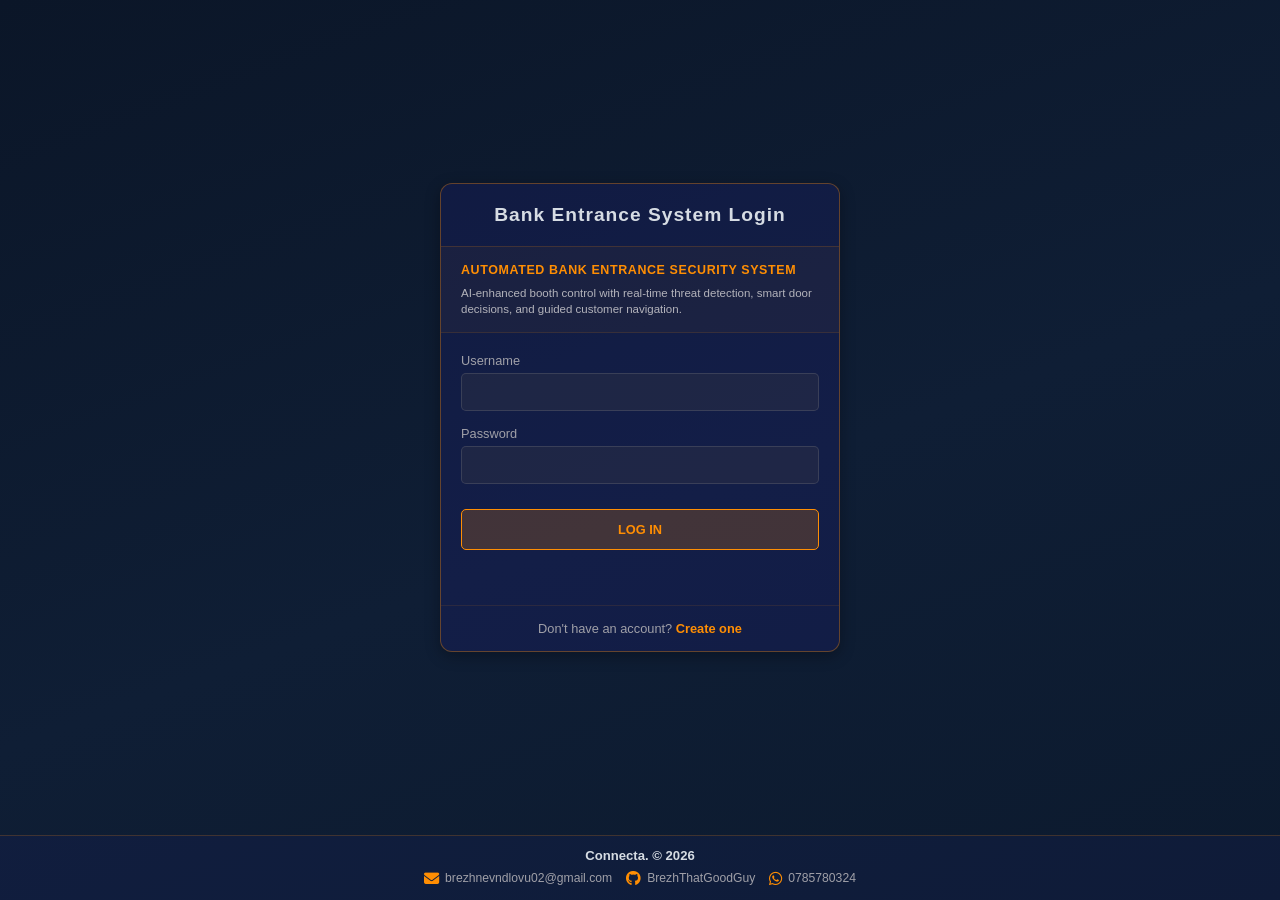
<file: index.html>
<!DOCTYPE html>
<html>
<head>
    <meta http-equiv="refresh" content="0; url=login.html" />
</head>
<body>
    <p>If you are not redirected automatically, follow this <a href="login.html">link to the login page</a>.</p>
</body>
</html>
</file>
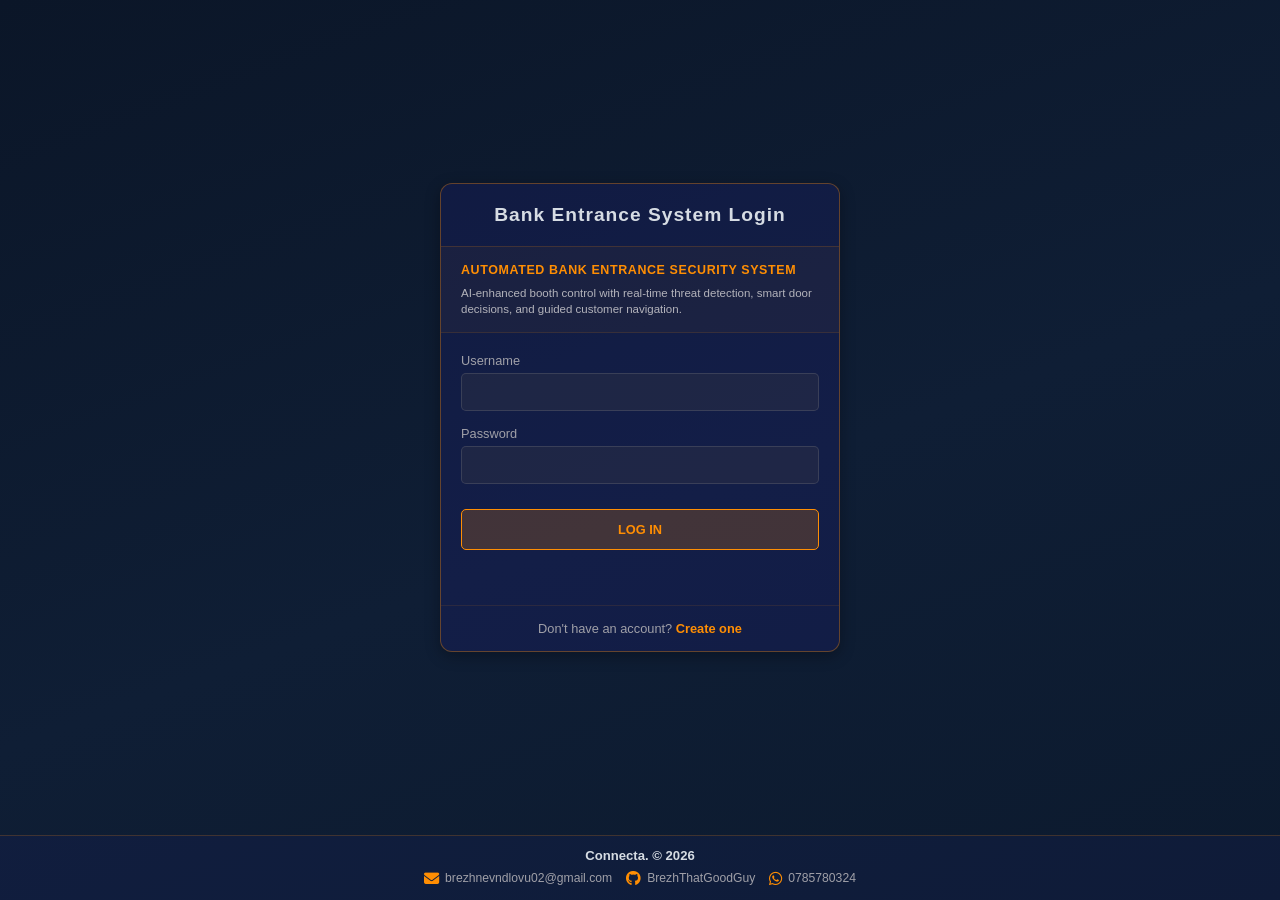
<file: aicontrol.html>
<!DOCTYPE html>
<html lang="en">
<head>
    <meta charset="UTF-8">
    <title>Man-Trap Control - AI Control</title>
    <link rel="stylesheet" href="style.css">
    <link rel="stylesheet" href="aicontrol.css">
    <link rel="stylesheet" href="logout.css">
   
   
</head>
<body class="simulation-background">

    <div class = "whole-header">
        
        
        <div class="main-navigation-bar">

            <div class="monitor-page-link simulate-page-link-selected" onclick="openMonitorPage()">MONITOR</div>
            <div class="command-page-link simulate-page-link-selected" onclick="openControlPage()">CONTROL</div>
            <div class="faults-page-link simulate-page-link-selected" onclick="openFaultsPage()">FAULTS</div>
            <div class="ai-page-link simulate-page-link-selected">AI CONTROL</div>

        </div>


        <div class="user-header">

            <button class="evacuate"> EVACUATE! </button>
            <div class="js-navigation-menu"><svg class="navigation-menu" onclick="showSideNavigationBar()" viewBox="0 0 24 18" width="30" height="22" fill="none" stroke="currentColor" stroke-width="2.5" stroke-linecap="round" role="button" aria-label="Open menu"><line x1="0" y1="1" x2="24" y2="1"/><line x1="0" y1="9" x2="24" y2="9"/><line x1="0" y1="17" x2="24" y2="17"/></svg></div>
            <div class="user-pic"> <div class="user-name">B</div> </div>

        </div>
                
    </div> 
   
    
    <div class ="js-side-navigation-bar">
        <div class = "hidden-side-navigation-bar">
        </div>
        <div class="logout-button-placing"></div>
    </div>

    <div class="ai-container">
        <div class="ai-layout">
            <!-- Left Column - Top Four Cards -->
            <div class="ai-left-column">
                <!-- Main AI System Toggle -->
                <div class="ai-main-toggle">
                    <div class="toggle-card">
                        <div class="toggle-header">
                            <h2>AI Security System</h2>
                            <label class="switch">
                                <input type="checkbox" id="aiSystemToggle" onchange="toggleAiSystem()">
                                <span class="slider round"></span>
                            </label>
                        </div>
                        <p class="toggle-status">System <span id="aiSystemStatus">OFF</span></p>
                    </div>
                </div>

                <!-- AI Configuration Toggles -->
                <div class="ai-config-section">
                    <div class="config-card">
                        <div class="config-toggle">
                            <span class="config-label">Masked Face Detection</span>
                            <label class="switch small-switch">
                                <input type="checkbox" id="maskedFaceToggle" onchange="toggleMaskedFace()">
                                <span class="slider round"></span>
                            </label>
                        </div>
                        <div class="config-toggle">
                            <span class="config-label">Weapon Detection</span>
                            <label class="switch small-switch">
                                <input type="checkbox" id="weaponToggle" onchange="toggleWeapon()">
                                <span class="slider round"></span>
                            </label>
                        </div>
                        <div class="config-toggle">
                            <span class="config-label">AI Controls Doors</span>
                            <label class="switch small-switch">
                                <input type="checkbox" id="aiDoorControlToggle" onchange="toggleAiDoorControl()">
                                <span class="slider round"></span>
                            </label>
                        </div>
                    </div>
                </div>

                <!-- Setup Cards -->
                <div class="setup-cards-container">
                    <!-- On Weapon Detection Card -->
                    <div class="setup-card" id="weaponSetupCard">
                        <div class="setup-header">
                            <h3>1. On Weapon Detection</h3>
                        </div>
                        <form class="mode-selection">
                            <div class="mode-option">
                                <input type="radio" name="weapon-mode" id="weapon-evacuate" value="evacuate" onchange="updateAiMode('weapon', 'evacuate')">
                                <label for="weapon-evacuate" class="mode-label">
                                    <span class="mode-name">Evacuate</span>
                                    <span class="mode-desc">Unlock All</span>
                                </label>
                            </div>
                            <div class="mode-option">
                                <input type="radio" name="weapon-mode" id="weapon-normal" value="normal" onchange="updateAiMode('weapon', 'normal')">
                                <label for="weapon-normal" class="mode-label">
                                    <span class="mode-name">Normal-Traffic</span>
                                    <span class="mode-desc">Allow Entrance & Exit</span>
                                </label>
                            </div>
                            <div class="mode-option">
                                <input type="radio" name="weapon-mode" id="weapon-exit" value="exit" onchange="updateAiMode('weapon', 'exit')">
                                <label for="weapon-exit" class="mode-label">
                                    <span class="mode-name">Exit-Only</span>
                                    <span class="mode-desc">Block Entrance</span>
                                </label>
                            </div>
                            <div class="mode-option">
                                <input type="radio" name="weapon-mode" id="weapon-entrance" value="entrance" onchange="updateAiMode('weapon', 'entrance')">
                                <label for="weapon-entrance" class="mode-label">
                                    <span class="mode-name">Entrance-Only</span>
                                    <span class="mode-desc">Block Exit</span>
                                </label>
                            </div>
                            <div class="mode-option">
                                <input type="radio" name="weapon-mode" id="weapon-lock" value="lock" checked onchange="updateAiMode('weapon', 'lock')">
                                <label for="weapon-lock" class="mode-label">
                                    <span class="mode-name">Lock-All</span>
                                    <span class="mode-desc">Lock All Doors</span>
                                </label>
                            </div>
                        </form>
                    </div>

                    <!-- On Masked Face Card -->
                    <div class="setup-card" id="maskedFaceSetupCard">
                        <div class="setup-header">
                            <h3>2. On Masked Face</h3>
                        </div>
                        <form class="mode-selection">
                            <div class="mode-option">
                                <input type="radio" name="masked-mode" id="masked-evacuate" value="evacuate" onchange="updateAiMode('masked', 'evacuate')">
                                <label for="masked-evacuate" class="mode-label">
                                    <span class="mode-name">Evacuate</span>
                                    <span class="mode-desc">Unlock All</span>
                                </label>
                            </div>
                            <div class="mode-option">
                                <input type="radio" name="masked-mode" id="masked-normal" value="normal" onchange="updateAiMode('masked', 'normal')">
                                <label for="masked-normal" class="mode-label">
                                    <span class="mode-name">Normal-Traffic</span>
                                    <span class="mode-desc">Allow Entrance & Exit</span>
                                </label>
                            </div>
                            <div class="mode-option">
                                <input type="radio" name="masked-mode" id="masked-exit" value="exit" onchange="updateAiMode('masked', 'exit')">
                                <label for="masked-exit" class="mode-label">
                                    <span class="mode-name">Exit-Only</span>
                                    <span class="mode-desc">Block Entrance</span>
                                </label>
                            </div>
                            <div class="mode-option">
                                <input type="radio" name="masked-mode" id="masked-entrance" value="entrance" onchange="updateAiMode('masked', 'entrance')">
                                <label for="masked-entrance" class="mode-label">
                                    <span class="mode-name">Entrance-Only</span>
                                    <span class="mode-desc">Block Exit</span>
                                </label>
                            </div>
                            <div class="mode-option">
                                <input type="radio" name="masked-mode" id="masked-lock" value="lock" checked onchange="updateAiMode('masked', 'lock')">
                                <label for="masked-lock" class="mode-label">
                                    <span class="mode-name">Lock-All</span>
                                    <span class="mode-desc">Lock All Doors</span>
                                </label>
                            </div>
                        </form>
                    </div>
                </div>
            </div>

            <!-- Right Column - Live Feed -->
            <div class="ai-right-column">
                <div class="feed-card">
                    <div class="feed-header">
                        <h3>ESP32-CAM Live Feed + AI Inference</h3>
                        <span class="feed-status" id="feedStatus">Connecting...</span>
                    </div>
                    <div class="feed-view" id="feedContainer" style="position: relative; width: 100%; max-width: 500px; margin: 0 auto;">
                        <img id="esp32Feed" alt="ESP32 Camera Feed" src="" style="width: 100%; display: block; border-radius: 4px;">
                        <canvas id="inferenceCanvas" style="position: absolute; top: 0; left: 0; width: 100%; cursor: crosshair; display: none; border-radius: 4px;"></canvas>
                    </div>
                    
                    <!-- Inference Results Section -->
                    <div class="inference-results">
                        <div style="display: flex; justify-content: space-between; align-items: center; margin-bottom: 10px;">
                            <h4 style="margin: 0;">Inference Results</h4>
                            <span id="inferenceTime" style="font-size: 12px; color: #1e2a38;">--ms</span>
                        </div>
                        
                        <div id="inferenceContent" style="font-size: 13px;">
                            <div style="color: #2d3a4a; padding: 10px; text-align: center;">Waiting for inference...</div>
                        </div>
                        
                        <!-- Classification Results -->
                        <div id="classificationResults" style="display: none; margin-top: 10px;">
                            <div style="font-weight: bold; color: #1e2a38; margin-bottom: 8px;">Classification:</div>
                            <div id="topLabel" style="padding: 8px; background-color: rgba(0,0,0,0.12); border-radius: 3px; margin-bottom: 5px;">
                                <span style="font-weight: bold; color: #1e2a38;" id="labelName">--</span>
                                <span id="labelConfidence" style="float: right; color: #145a1e; font-weight: bold;">0%</span>
                            </div>
                        </div>
                        
                        <!-- Object Detection Results -->
                        <div id="detectionResults" style="display: none; margin-top: 10px;">
                            <div style="font-weight: bold; color: #1e2a38; margin-bottom: 8px;">Detections:</div>
                            <div id="detectionList" style="max-height: 150px; overflow-y: auto;"></div>
                        </div>
                        
                        <!-- Timing Info -->
                        <div id="timingInfo" style="margin-top: 10px; padding-top: 10px; border-top: 1px solid rgba(0,0,0,0.2); font-size: 11px; color: #1e2a38;">
                            <div>DSP: <span id="dspTime">--</span>ms</div>
                            <div>Classification: <span id="classTime">--</span>ms</div>
                            <div>Total: <span id="totalTime">--</span>ms</div>
                        </div>
                    </div>
                    
                    <div class="feed-info" style="margin-top: 10px;">
                        <span>Source: /stream | Inference: /api/inference</span>
                    </div>
                </div>
            </div>
        </div>
    </div>
<script src="utility.js"></script>
<script src="js/api-endpoints.js"></script>
<script src="js/api-client.js"></script>
<script src="js/bankSystem.js"></script>
<script src="aicontrol.js"></script>
<script src="aicontrol-inference.js"></script>
<script src="script.js"></script>
<script src="logout.js"></script>


</body>
</html>
</file>
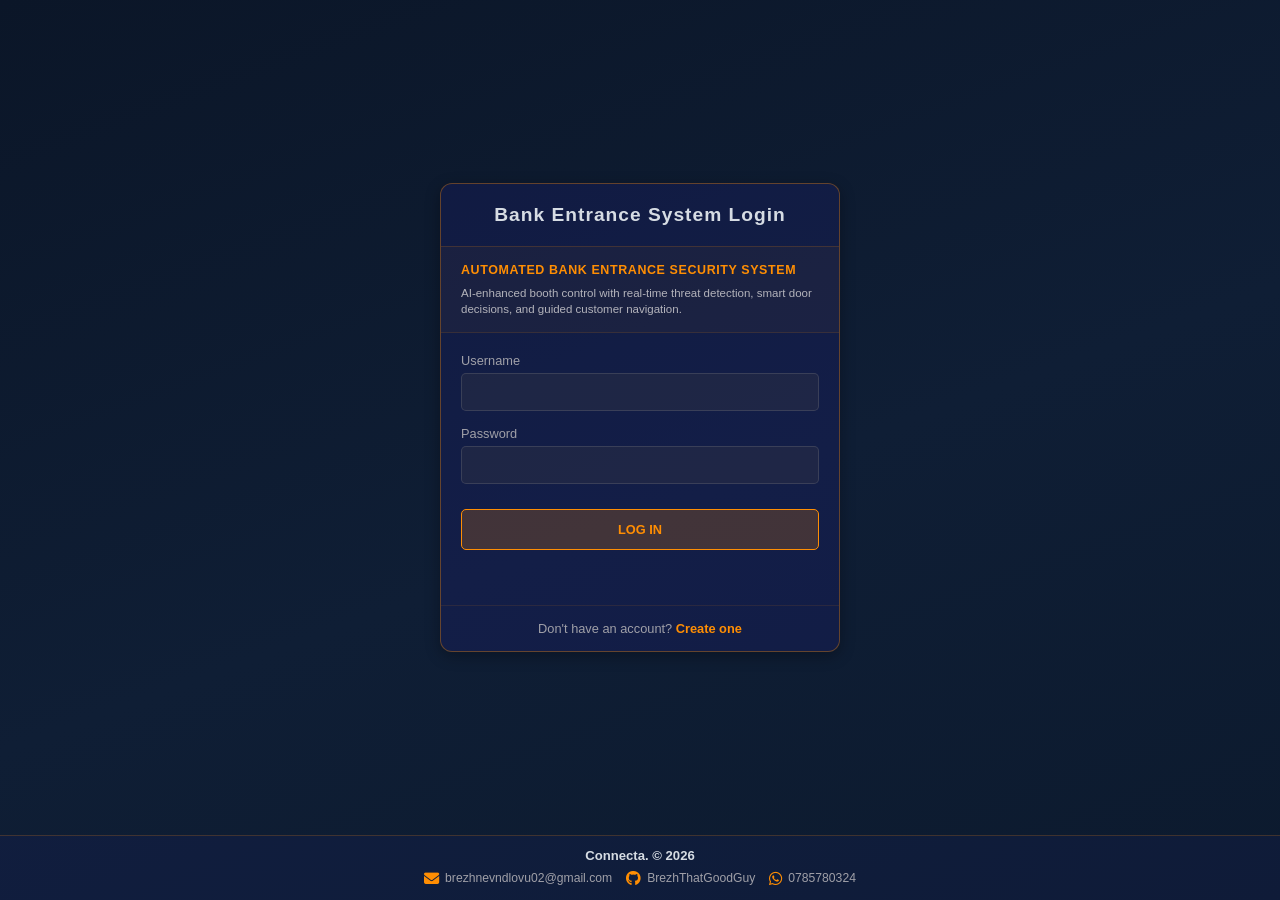
<file: control.html>
<!DOCTYPE html>



<head>

    <title>Man-Trap Control</title>
    <link rel = "stylesheet" href = "style.css">
    <link rel="stylesheet" href="logout.css">
 

</head>




<body class = "simulation-background">



    <div class = "whole-header">
        
        
        <div class = "main-navigation-bar">

            <div class = "monitor-page-link" class = "simulate-page-link-selected" onclick="openMonitorPage()">MONITOR</div>                          
            <div class = "command-page-link" class = "simulate-page-link-selected" onclick="openControlPage()">CONTROL</div>
            <div class = "faults-page-link" class = "simulate-page-link-selected" onclick="openFaultsPage()">FAULTS</div>
            <div class = "ai-page-link" class = "simulate-page-link-selected" onclick="openAiPage()">AI CONTROL</div> 
            
        </div>
        
        
        <div class = "user-header">
            
            <button class = "evacuate"> EVACUATE! </button>
            <div class="js-navigation-menu"><svg class="navigation-menu" onclick="showSideNavigationBar()" viewBox="0 0 24 18" width="30" height="22" fill="none" stroke="currentColor" stroke-width="2.5" stroke-linecap="round" role="button" aria-label="Open menu"><line x1="0" y1="1" x2="24" y2="1"/><line x1="0" y1="9" x2="24" y2="9"/><line x1="0" y1="17" x2="24" y2="17"/></svg></div>
            <div class = "user-pic"> <div class ="user-name">B</div> </div>

        </div>
                
    </div> 
   
    
    <div class ="js-side-navigation-bar">
        <div class = "hidden-side-navigation-bar">
        </div>
        <div class="logout-button-placing"></div>
    </div>

<div class="main-container">

    <div class="operation-mode-card">
            <div class="card-header"><h2>Operation Mode</h2></div>
            <form>
                <input type="radio" name="mode" id="evacuate">
                            <div class="mode-row">
      <div class="mode-info">
        <p>ALL DOORS WILL BE UNLOCKED</p>
      </div>
      <label for="evacuate" class="mode-btn btn-evacuate">Evacuate</label>
                            </div>

                <input type="radio" name="mode" id="normal" checked>
                            <div class="mode-row">
      <div class="mode-info">
        <p> ENTRANCE AND EXIT WILL BE ALLOWED AND CONTROLLED</p>
      </div>
      <label for="normal" class="mode-btn btn-normal">Normal-Traffic</label>
                            </div>

                <input type="radio" name="mode" id="exit">
                            <div class="mode-row">
      <div class="mode-info">
        <p>NO ENTRANCE WILL BE ALLOWED, EXIT ONLY</p>
      </div>
      <label for="exit" class="mode-btn btn-exit">Exit-Only</label>
                            </div>

                <input type="radio" name="mode" id="entrance">
                            <div class="mode-row">
      <div class="mode-info">
        <p>EXIT IS DISALLOWED, ENTRANCE ONLY</p>
      </div>
      <label for="entrance" class="mode-btn btn-entrance">Entrance-Only</label>
                            </div>

                <input type="radio" name="mode" id="lock">
                            <div class="mode-row">
      <div class="mode-info">
        <p>ALL DOORS WILL BE LOCKED</p>
      </div>
      <label for="lock" class="mode-btn btn-lock">Lock-All</label>
                            </div>
            </form>

            <div class="card-section-divider"></div>

            <div class="cap-stat-row">
                <span class="cap-label">Inside Clients Estimate</span>
                <span class="cap-value" id="cap-inside">--</span>
            </div>
            <div class="cap-stat-row">
                <span class="cap-label">Total Clients Today Estimate</span>
                <span class="cap-value" id="cap-total">--</span>
            </div>
            <div class="cap-stat-row cap-set-row">
                <span class="cap-label">Set Maximum Inside</span>
                <div class="cap-input-group">
                    <input type="number" id="max-inside-input" min="1" max="9999" placeholder="e.g. 50">
                    <button id="max-inside-save" class="cap-save-btn">Set</button>
                </div>
            </div>
            <div class="cap-status-msg" id="cap-status-msg"></div>

    </div>

    <div class="quick-door-action" >
            <div class="panel-header">
                <h2>Door Controls</h2>
            </div>
            <div class="door-grid">
                <button class="door-btn auto-controlled" data-id="4">
                    <span class="door-num">EXT.D4</span>
                    <span class="door-status">UNLOCK</span>
                </button>
                <button class="door-btn auto-controlled" data-id="1">
                    <span class="door-num">ENT.D1</span>
                    <span class="door-status">UNLOCK</span>
                </button>
                <button class="door-btn auto-controlled" data-id="3">
                    <span class="door-num">EXT.D3</span>
                    <span class="door-status">UNLOCK</span>
                </button>
                <button class="door-btn auto-controlled" data-id="2">
                    <span class="door-num">ENT.D2</span>
                    <span class="door-status">UNLOCK</span>
                </button>


            </div>
            
            <!-- Log Section -->
            <div class="log-section">
                <div class="log-header">
                    <h3>Door Actions Log</h3>
                    <button id="refreshBtn" class="refresh-btn">&#8595;</button>
                </div>
                <div id="logContainer"><p class="empty-log">Error loading log data. Make sure ESP32 is connected.</p></div>
            </div>
        </div>

<div class = "settings-container">
  <div class="settings-card">
  <div class="settings-section">
    <div class="text-content">
      <h3 class="section-title">Traffic-Volume</h3>
      <p class="section-desc">Select maximum number of people allowed to pass through the booth at the same time.</p>
    </div>
    <div class="toggle-group">
      <input type="radio" id="traffic-single" name="traffic" checked>
      <label for="traffic-single">Single</label>
      
      <input type="radio" id="traffic-multiple" name="traffic">
      <label for="traffic-multiple">Multiple</label>
    </div>
  </div>

  <div class="settings-section">
    <div class="text-content">
      <h3 class="section-title">AI-Decision</h3>
      <p class="section-desc">Allow or disallow the decision made by Visual Threat Detection to control lock or unlock doors.</p>
    </div>
    <div class="toggle-group">
      
      
      <input type="radio" id="ai-disallow" name="ai-decision">
      <label for="ai-disallow">Disallow</label>

      <input type="radio" id="ai-allow" name="ai-decision" checked>
      <label for="ai-allow">Allow</label>
    </div>
  </div>

  <div class="settings-section">
    <div class="text-content">
      <h3 class="section-title">Navigation-Help</h3>
      <p class="section-desc">Allow the system to give out voice commands to clients who may need assistance to pass through.</p>
    </div>
    <div class="toggle-group">
      <input type="radio" id="nav-mute" name="navigation" checked>
      <label for="nav-mute">Mute</label>
      
      <input type="radio" id="nav-unmute" name="navigation">
      <label for="nav-unmute">Unmute</label>
    </div>
  </div>
</div>
</div>


</div>



     <script src="utility.js"></script>
    <script src = "js/api-endpoints.js"></script>
    <script src = "js/api-client.js"></script>
    <script src = "js/bankSystem.js"></script>
    <script src = "control.js"></script>
    <script src = "script.js"></script>
    <script src = "logout.js"></script>

</body>
</html>
</file>
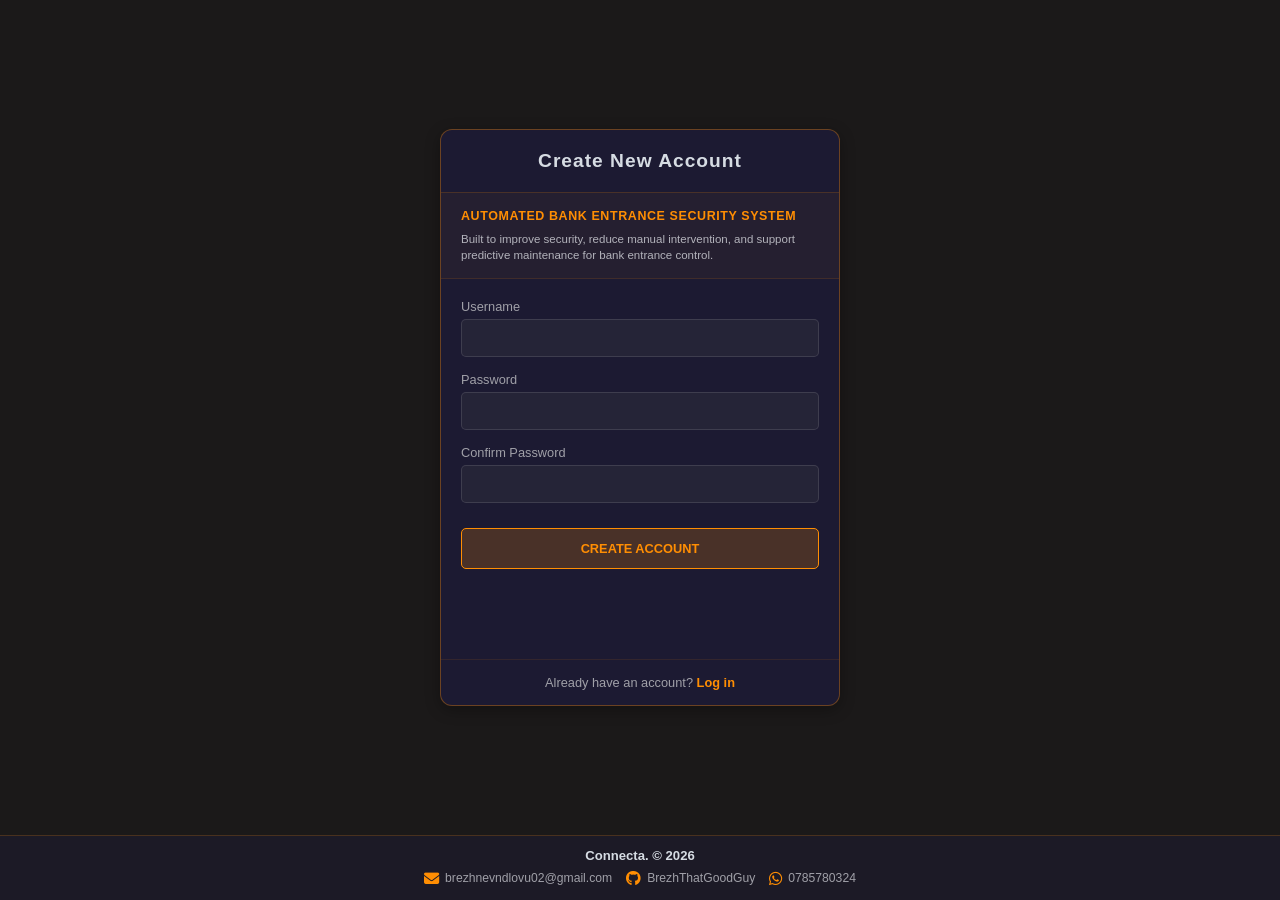
<file: create_account.html>
<!DOCTYPE html>
<html lang="en">
<head>
    <meta charset="UTF-8">
    <meta name="viewport" content="width=device-width, initial-scale=1.0">
    <title>Create Account - Bank Entrance System</title>
    <link rel="stylesheet" href="create_account.css">
    <link rel="stylesheet" href="https://cdnjs.cloudflare.com/ajax/libs/font-awesome/6.5.2/css/all.min.css">
</head>
<body>
    <div class="create-account-container">
        <div class="create-account-card">
            <div class="card-header">
                <h2>Create New Account</h2>
            </div>
            <div class="about-caption">
                <p class="project-subtitle">Automated Bank Entrance Security System</p>
                <p>Built to improve security, reduce manual intervention, and support predictive maintenance for bank entrance control.</p>
            </div>
            <form id="create-account-form">
                <div class="input-group">
                    <label for="new-username">Username</label>
                    <input type="text" id="new-username" name="new-username" required>
                </div>
                <div class="input-group">
                    <label for="new-password">Password</label>
                    <input type="password" id="new-password" name="new-password" required>
                </div>
                <div class="input-group">
                    <label for="confirm-password">Confirm Password</label>
                    <input type="password" id="confirm-password" name="confirm-password" required>
                </div>
                <button type="submit" class="btn-create-account">Create Account</button>
                <div id="error-message" class="error-message"></div>
                <div id="success-message" class="success-message"></div>
            </form>
            <div class="login-link">
                <p>Already have an account? <a href="login.html">Log in</a></p>
            </div>
        </div>
    </div>

    <footer class="page-footer">
        <div class="footer-brand">Connecta. &copy; 2026</div>
        <div class="footer-contacts">
            <a href="mailto:brezhnevndlovu02@gmail.com" aria-label="Email">
                <i class="fa-solid fa-envelope"></i>
                <span>brezhnevndlovu02@gmail.com</span>
            </a>
            <a href="https://github.com/BrezhThatGoodGuy" target="_blank" rel="noopener noreferrer" aria-label="GitHub">
                <i class="fa-brands fa-github"></i>
                <span>BrezhThatGoodGuy</span>
            </a>
            <a href="https://wa.me/263785780324" target="_blank" rel="noopener noreferrer" aria-label="WhatsApp">
                <i class="fa-brands fa-whatsapp"></i>
                <span>0785780324</span>
            </a>
        </div>
    </footer>

    <script src="create_account.js"></script>
</body>
</html>
</file>
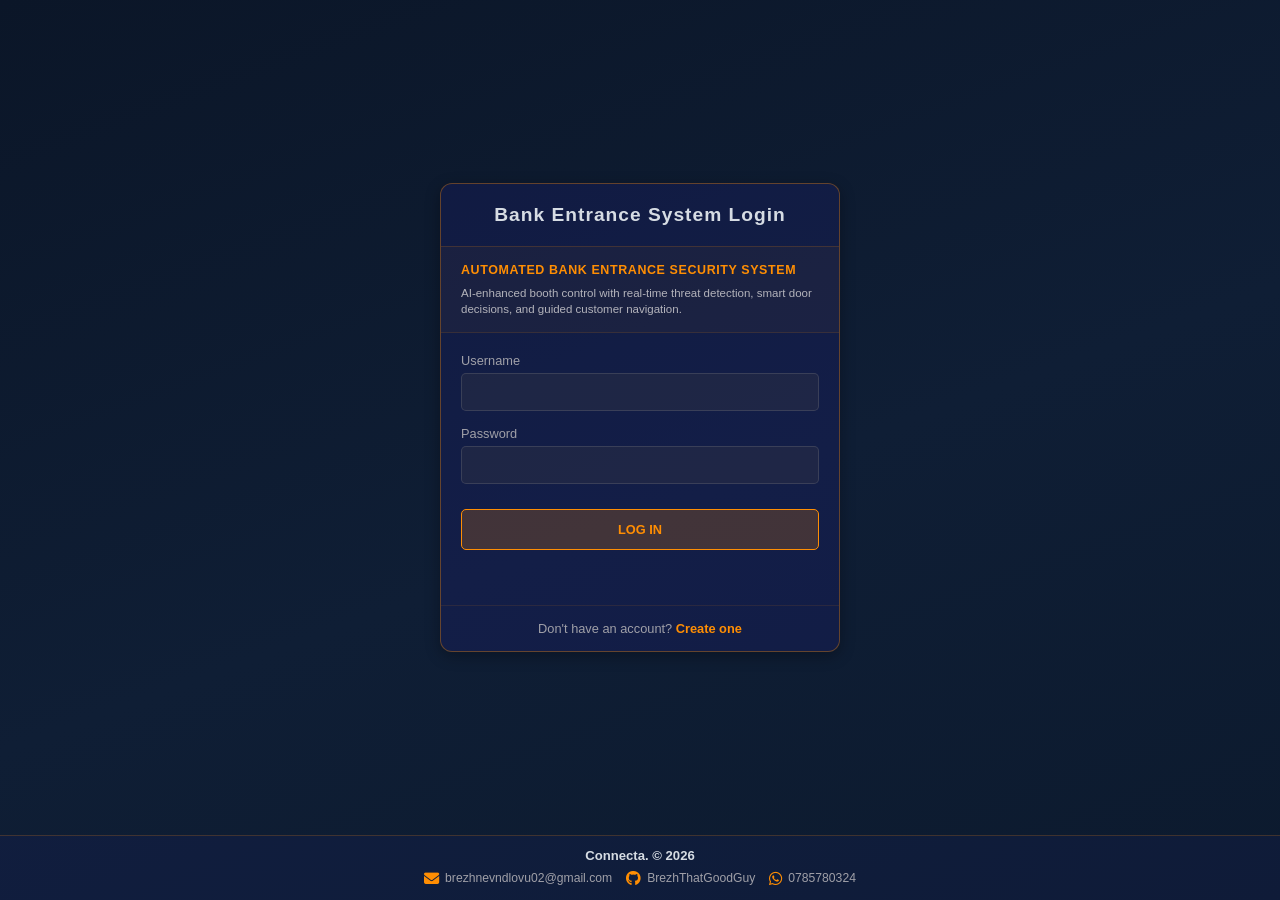
<file: faults.html>
<!DOCTYPE html>
<html lang="en">
<head>
    <meta charset="UTF-8">
    <title>Man-Trap Control - Faults</title>
    <link rel="stylesheet" href="style.css">
    <link rel="stylesheet" href="faults.css"> 
    <link rel="stylesheet" href="logout.css"> 
</head>
<body class="simulation-background">

    <div class="whole-header">
        <div class="main-navigation-bar">
            
            <div class = "monitor-page-link" class = "simulate-page-link-selected" onclick="openMonitorPage()">MONITOR</div>                          
            <div class = "command-page-link" class = "simulate-page-link-selected" onclick="openControlPage()">CONTROL</div>
            <div class = "faults-page-link" class = "simulate-page-link-selected" onclick="openFaultsPage()">FAULTS</div>
            <div class = "ai-page-link" class = "simulate-page-link-selected" onclick="openAiPage()">AI CONTROL</div> 
        
        </div>
                <div class = "user-header">
            
            <button class = "evacuate"> EVACUATE! </button>
            <div class="js-navigation-menu"><svg class="navigation-menu" onclick="showSideNavigationBar()" viewBox="0 0 24 18" width="30" height="22" fill="none" stroke="currentColor" stroke-width="2.5" stroke-linecap="round" role="button" aria-label="Open menu"><line x1="0" y1="1" x2="24" y2="1"/><line x1="0" y1="9" x2="24" y2="9"/><line x1="0" y1="17" x2="24" y2="17"/></svg></div>
            <div class = "user-pic"> <div class ="user-name">B</div> </div>

        </div>

    </div> 

     <div class ="js-side-navigation-bar">
        <div class = "hidden-side-navigation-bar">
        </div>
        <div class="logout-button-placing"></div>
    </div>

    <div class="faults-container">
        <div class="faults-card">
            <div class="card-header">
                <h2>System Diagnostics & Faults</h2>
                <button class="clear-faults-btn" onclick="clearAllFaults()">CLEAR ALL FAULTS</button>
            </div>
            
            <!-- LOCK Faults Grid -->
            <div class="fault-section">
                <h3 class="section-title">DOOR LOCKS</h3>
                <div class="fault-grid lock-grid">
                    <div class="fault-box" data-fault-id="ENT.D1 LOCK">
                        <div class="fault-label">ENT.D1 LOCK</div>
                        <div class="fault-health-row">
                            <div class="fault-health-bar-track"><div class="fault-health-bar-fill"></div></div>
                            <span class="fault-count-badge">0/5</span>
                        </div>
                        <div class="fault-status status-normal">NORMAL</div>
                        <button class="report-btn" onclick="openReportModal('ENT.D1 LOCK')">REPORT</button>
                    </div>
                    <div class="fault-box" data-fault-id="ENT.D2 LOCK">
                        <div class="fault-label">ENT.D2 LOCK</div>
                        <div class="fault-health-row">
                            <div class="fault-health-bar-track"><div class="fault-health-bar-fill"></div></div>
                            <span class="fault-count-badge">0/5</span>
                        </div>
                        <div class="fault-status status-normal">NORMAL</div>
                        <button class="report-btn" onclick="openReportModal('ENT.D2 LOCK')">REPORT</button>
                    </div>
                    <div class="fault-box" data-fault-id="EXT.D3 LOCK">
                        <div class="fault-label">EXT.D3 LOCK</div>
                        <div class="fault-health-row">
                            <div class="fault-health-bar-track"><div class="fault-health-bar-fill"></div></div>
                            <span class="fault-count-badge">0/5</span>
                        </div>
                        <div class="fault-status status-normal">NORMAL</div>
                        <button class="report-btn" onclick="openReportModal('EXT.D3 LOCK')">REPORT</button>
                    </div>
                    <div class="fault-box" data-fault-id="EXT.D4 LOCK">
                        <div class="fault-label">EXT.D4 LOCK</div>
                        <div class="fault-health-row">
                            <div class="fault-health-bar-track"><div class="fault-health-bar-fill"></div></div>
                            <span class="fault-count-badge">0/5</span>
                        </div>
                        <div class="fault-status status-normal">NORMAL</div>
                        <button class="report-btn" onclick="openReportModal('EXT.D4 LOCK')">REPORT</button>
                    </div>
                </div>
            </div>

            <!-- Magnetic Contacts Faults Grid -->
            <div class="fault-section">
                <h3 class="section-title">Magnetic Contacts</h3>
                <div class="fault-grid mc-grid">
                    <div class="fault-box" data-fault-id="EXT.D4 MC">
                        <div class="fault-label">EXT.D4 MC</div>
                        <div class="fault-health-row">
                            <div class="fault-health-bar-track"><div class="fault-health-bar-fill"></div></div>
                            <span class="fault-count-badge">0/5</span>
                        </div>
                        <div class="fault-status status-normal">NORMAL</div>
                        <button class="report-btn" onclick="openReportModal('EXT.D4 MC')">REPORT</button>
                    </div>
                    <div class="fault-box" data-fault-id="ENT.D1 MC">
                        <div class="fault-label">ENT.D1 MC</div>
                        <div class="fault-health-row">
                            <div class="fault-health-bar-track"><div class="fault-health-bar-fill"></div></div>
                            <span class="fault-count-badge">0/5</span>
                        </div>
                        <div class="fault-status status-normal">NORMAL</div>
                        <button class="report-btn" onclick="openReportModal('ENT.D1 MC')">REPORT</button>
                    </div>
                    <div class="fault-box" data-fault-id="EXT.D3 MC">
                        <div class="fault-label">EXT.D3 MC</div>
                        <div class="fault-health-row">
                            <div class="fault-health-bar-track"><div class="fault-health-bar-fill"></div></div>
                            <span class="fault-count-badge">0/5</span>
                        </div>
                        <div class="fault-status status-normal">NORMAL</div>
                        <button class="report-btn" onclick="openReportModal('EXT.D3 MC')">REPORT</button>
                    </div>
                    <div class="fault-box" data-fault-id="ENT.D2 MC">
                        <div class="fault-label">ENT.D2 MC</div>
                        <div class="fault-health-row">
                            <div class="fault-health-bar-track"><div class="fault-health-bar-fill"></div></div>
                            <span class="fault-count-badge">0/5</span>
                        </div>
                        <div class="fault-status status-normal">NORMAL</div>
                        <button class="report-btn" onclick="openReportModal('ENT.D2 MC')">REPORT</button>
                    </div>
                </div>
            </div>

            <!-- PIR Sensors -->
            <div class="fault-section">
                <h3 class="section-title">PIR SENSORS</h3>
                <div class="fault-grid pir-grid">
                    <div class="fault-box" data-fault-id="BOOTH 1 PIR">
                        <div class="fault-label">BOOTH 1 PIR</div>
                        <div class="fault-health-row">
                            <div class="fault-health-bar-track"><div class="fault-health-bar-fill"></div></div>
                            <span class="fault-count-badge">0/5</span>
                        </div>
                        <div class="fault-status status-normal">NORMAL</div>
                        <button class="report-btn" onclick="openReportModal('BOOTH 1 PIR')">REPORT</button>
                    </div>
                    <div class="fault-box" data-fault-id="BOOTH 2 PIR">
                        <div class="fault-label">BOOTH 2 PIR</div>
                        <div class="fault-health-row">
                            <div class="fault-health-bar-track"><div class="fault-health-bar-fill"></div></div>
                            <span class="fault-count-badge">0/5</span>
                        </div>
                        <div class="fault-status status-normal">NORMAL</div>
                        <button class="report-btn" onclick="openReportModal('BOOTH 2 PIR')">REPORT</button>
                    </div>
                </div>
            </div>
        </div>

        <!-- Logs Card -->
        <div class="logs-card">
            <div class="card-header">
                <h2>Fault Logs</h2>
            </div>
            
            <!-- Summary Stats -->
            <div class="logs-stats">
                <div class="stat-box">
                    <div class="stat-value">0</div>
                    <div class="stat-label">Current Faults</div>
                </div>
                <div class="stat-box">
                    <div class="stat-value">0</div>
                    <div class="stat-label">Total Recorded</div>
                </div>
                <div class="stat-box">
                    <div class="stat-value">0</div>
                    <div class="stat-label">Resolved</div>
                </div>
            </div>

            <!-- Fault Log Table Header -->
            <div class="logs-table-header">
                <span>ID</span>
                <span>Time</span>
                <span>Reported</span>
                <span>Status</span>
            </div>

            <!-- Fault Log Rows -->
            <div class="logs-list">
                <div class="log-row">
                    <span class="log-id">--</span>
                    <span class="log-time">--</span>
                    <span class="log-reported">--</span>
                    <span class="log-status">--</span>
                </div>
                <div class="log-row">
                    <span class="log-id">--</span>
                    <span class="log-time">--</span>
                    <span class="log-reported">--</span>
                    <span class="log-status">--</span>
                </div>
                <div class="log-row">
                    <span class="log-id">--</span>
                    <span class="log-time">--</span>
                    <span class="log-reported">--</span>
                    <span class="log-status">--</span>
                </div>
                <div class="log-row">
                    <span class="log-id">--</span>
                    <span class="log-time">--</span>
                    <span class="log-reported">--</span>
                    <span class="log-status">--</span>
                </div>
                <div class="log-row">
                    <span class="log-id">--</span>
                    <span class="log-time">--</span>
                    <span class="log-reported">--</span>
                    <span class="log-status">--</span>
                </div>
            </div>
        </div>
    </div>

    <div id="reportModal" class="modal-overlay">
        <div class="modal-content">
            <h3 id="modalTitle">Report Fault</h3>
            <div class="modal-body">
                <div class="modal-info-row">
                    <span class="modal-info-label">Component</span>
                    <span id="modalComponent" class="modal-info-value">--</span>
                </div>
                <div class="modal-info-row">
                    <span class="modal-info-label">Status</span>
                    <span id="modalStatus" class="modal-info-value">--</span>
                </div>
                <div class="modal-info-row">
                    <span class="modal-info-label">Recipients</span>
                    <span class="modal-info-value modal-recipients">brezhnevndlovu02@gmail.com &middot; shyleen.nhema@nust.ac.zw &middot; n02125285w@students.nust.ac.zw</span>
                </div>
                <label for="faultDesc">Additional Notes:</label>
                <textarea id="faultDesc" rows="3" placeholder="Describe observed behaviour, urgency, or location..."></textarea>
            </div>
            <div class="modal-footer">
                <button class="btn-cancel" onclick="closeModal()">CANCEL</button>
                <button class="btn-send" onclick="openInGmail()">OPEN IN GMAIL</button>
            </div>
        </div>
    </div>

  
    <script src="utility.js"></script>
    <script src="js/api-endpoints.js"></script>
    <script src="js/api-client.js"></script>
    <script src="js/bankSystem.js"></script>
    <script src="faults.js"></script>
    <script src="script.js"></script>
    <script src="logout.js"></script>
</body>
</html>
</file>
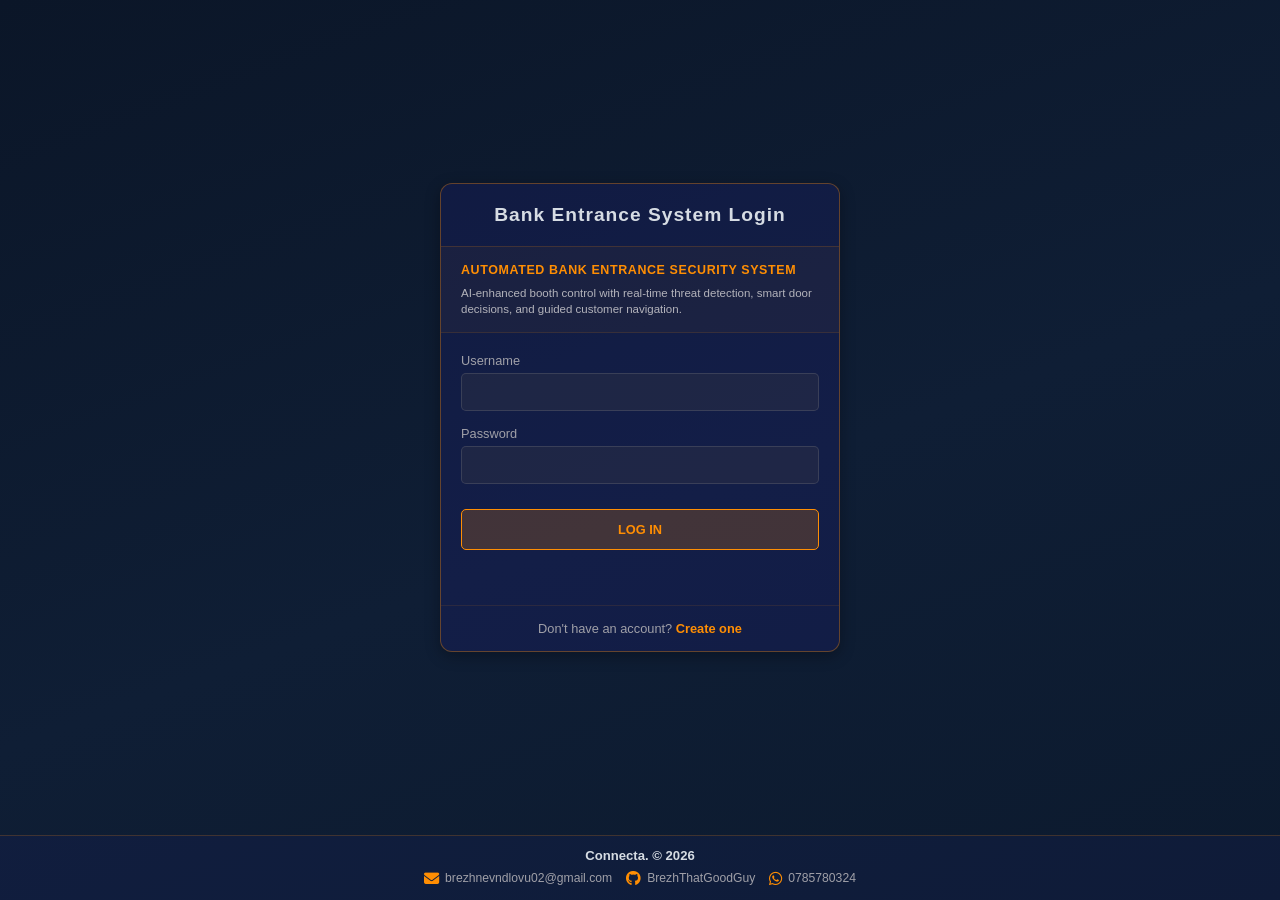
<file: login.html>
<!DOCTYPE html>
<html lang="en">
<head>
    <meta charset="UTF-8">
    <meta name="viewport" content="width=device-width, initial-scale=1.0">
    <title>Login - Bank Entrance System</title>
    <link rel="stylesheet" href="login.css">
    <link rel="stylesheet" href="https://cdnjs.cloudflare.com/ajax/libs/font-awesome/6.5.2/css/all.min.css">
</head>
<body>
    <div class="login-container">
        <div class="login-card">
            <div class="card-header">
                <h2>Bank Entrance System Login</h2>
            </div>
            <div class="about-caption">
                <p class="project-subtitle">Automated Bank Entrance Security System</p>
                <p>AI-enhanced booth control with real-time threat detection, smart door decisions, and guided customer navigation.</p>
            </div>
            <form id="login-form">
                <div class="input-group">
                    <label for="username">Username</label>
                    <input type="text" id="username" name="username" required>
                </div>
                <div class="input-group">
                    <label for="password">Password</label>
                    <input type="password" id="password" name="password" required>
                </div>
                <button type="submit" class="btn-login">Log In</button>
                <div id="error-message" class="error-message"></div>
            </form>
            <div class="create-account-link">
                <p>Don't have an account? <a href="create_account.html">Create one</a></p>
            </div>
        </div>
    </div>

    <footer class="page-footer">
        <div class="footer-brand">Connecta. &copy; 2026</div>
        <div class="footer-contacts">
            <a href="mailto:brezhnevndlovu02@gmail.com" aria-label="Email">
                <i class="fa-solid fa-envelope"></i>
                <span>brezhnevndlovu02@gmail.com</span>
            </a>
            <a href="https://github.com/BrezhThatGoodGuy" target="_blank" rel="noopener noreferrer" aria-label="GitHub">
                <i class="fa-brands fa-github"></i>
                <span>BrezhThatGoodGuy</span>
            </a>
            <a href="https://wa.me/263785780324" target="_blank" rel="noopener noreferrer" aria-label="WhatsApp">
                <i class="fa-brands fa-whatsapp"></i>
                <span>0785780324</span>
            </a>
        </div>
    </footer>

    <script src="login.js"></script>
</body>
</html>
</file>
<file: style.css>
body{

    background-color: #0b1628;
    display: inline;
    height: 5000px;
    font-family: Inter, sans-serif;
    font-weight: 700;

}

.simulation-background {
    background: linear-gradient(160deg, #0b1628 0%, #0f1e35 55%, #0c1a2e 100%);
    min-height: 100vh;
}

.main-navigation-bar{

    position : fixed;
    display: flex;
    flex-direction : row;
    width : 80%;
    top:15px;
    left: 180px;
    right : 80px;
    border-top-style: solid;
    border-bottom-style : none;
    border-top-color: rgba(255, 142, 3, 0.462);
    border-width: 2px;
    padding-top: 5px;
    margin-left: 30px;
    gap: 8px;

}

.monitor-page-link, .command-page-link,.faults-page-link,.ai-page-link {
    padding : 5px 18px 5px 18px;
    display: flex;
    justify-self: stretch;
    width: calc(25% - 6px);
    height : 35px;
    background-color:rgb(162, 160, 164);
    border-style: solid;
    border-width: 2px;
    border-color: rgb(45, 44, 44);
    border-radius: 5px;
    align-items: center;
    justify-content: center;
    transition: 0.3s;
    
}



.monitor-page-link:hover, .command-page-link:hover,.faults-page-link:hover,.ai-page-link:hover {
    padding : 5px 20px 7px 20px;
    height : 45px;
    background-color: rgb(204, 196, 196);
    border-style: solid;
    border-width: 2px;
    border-color: rgb(255, 142, 3);
    border-radius: 5px;
    cursor: pointer;
    transition: 0.3s;
}


.user-header{
    position: fixed;
    display : grid;
    grid-template-columns: 1fr 1fr;
    width: 20%;
    left :20px; 
    align-items: center;
    top : 45px;
    text-align: center;
   
}


.user-pic{
    align-items: center;
    justify-content: center;
    position: fixed;
    height :40px;
    width: 40px;
    border-radius: 20px;
    right:30px;
    top :20px;
    background-color: antiquewhite;

}
.user-name {
    
    position: absolute;
    font-size: 25px;
    font-weight: bold;
    left:10px;
    right: 10px;
    top: 6px;

}


.evacuate{
    position: fixed;
    height: 35px;
    width :100px;
    border-radius: 200px;
    left: 90px;
    background-color: rgb(207, 39, 39);
    color: white;
    font-weight: 550;
    box-shadow: none;
    border-width: 0;
    cursor: pointer;
    transition: 0.3s;

}
.evacuate:hover{
    position: fixed;
    height: 37px;
    width :105px;
    border-radius: 205px;
    left: 90px;
    background-color: rgb(241, 6, 6);
    color: white;
    font-weight: 550;
    box-shadow: none;
    border-width: 0;
    cursor: pointer;

}

.navigation-menu {
    position: absolute;
    width: 30px;
    height: 22px;
    left: 5px;
    top: -10px;
    cursor: pointer;
    display: block;
    color: rgba(255, 255, 255, 0.85);
    overflow: visible;
}
.navigation-menu p {
    
  line-height: 0.2px;
  font-weight: 700;
  
}



.shown-side-navigation-bar{
    position: fixed;
    display : grid;
    grid-template-rows: 1fr 1fr 1fr 1fr;
    left: 10px;
    top: 100px;
    bottom: 100px;
}



.shown-side-navigation-bar div{

    display :block;
    text-align: center;
    color: rgb(0, 0, 0);
    font-weight: 600;
    width: 90px;
    margin: 2px;
    border-radius: 5px;
    background-color: rgb(162, 160, 164);
    border-style: solid;
    border-width: 2px;
    border-color: rgb(45, 44, 44);
    cursor: pointer;

}

.shown-side-navigation-bar div:hover {
    background-color: rgb(204, 196, 196);
    border-color: rgb(255, 142, 3);
}

.shown-side-navigation-bar div p,
.shown-side-navigation-bar div svg {
    color: rgb(0, 0, 0);
    stroke: rgb(0, 0, 0);
}

.hidden-side-navigation-bar{
    position: fixed;
    left: 5px;
    top: 102px;
    bottom: 50px;
    background-color: rgba(160, 128, 81, 0);
    border-style: solid;
    border-width: 0.1px;
    border-color: rgba(205, 150, 83, 0.425);
    
}

.print-modal-overlay{
    position: fixed;
    inset: 0;
    z-index: 9999;
    display: flex;
    align-items: center;
    justify-content: center;
    padding: 18px;
    background: rgba(0, 0, 0, 0.6);
}

.print-modal-card{
    width: min(520px, 100%);
    max-height: 88vh;
    overflow-y: auto;
    padding: 22px;
    border-radius: 18px;
    background: rgba(255, 255, 255, 0.98);
    box-shadow: 0 24px 80px rgba(0, 0, 0, 0.25);
    color: #111;
}

[data-theme="dark"] .print-modal-card{
    background: rgba(14, 18, 28, 0.96);
    color: #f5f6fb;
    border: 1px solid rgba(255, 255, 255, 0.08);
}

.print-modal-header{
    display: flex;
    justify-content: space-between;
    align-items: center;
    gap: 12px;
    margin-bottom: 18px;
}

.print-modal-header h3{
    margin: 0;
    font-size: 1.05rem;
    font-weight: 700;
}

.close-modal-btn{
    border: none;
    background: transparent;
    color: inherit;
    font-size: 1.4rem;
    line-height: 1;
    cursor: pointer;
}

.print-modal-body p{
    margin: 0 0 16px;
    line-height: 1.5;
    color: inherit;
}

.print-checkbox-grid{
    display: grid;
    gap: 10px;
    margin-bottom: 12px;
}

.print-checkbox-label{
    display: flex;
    align-items: center;
    gap: 10px;
    padding: 12px 14px;
    border-radius: 12px;
    border: 1px solid rgba(20, 20, 20, 0.08);
    background: rgba(255, 255, 255, 0.92);
    cursor: pointer;
    transition: background 0.2s ease, border-color 0.2s ease;
}

[data-theme="dark"] .print-checkbox-label{
    background: rgba(255, 255, 255, 0.05);
    border-color: rgba(255, 255, 255, 0.12);
}

.print-checkbox-label:hover{
    background: rgba(255, 255, 255, 0.98);
}

[data-theme="dark"] .print-checkbox-label:hover{
    background: rgba(255, 255, 255, 0.08);
}

.print-checkbox-label input{
    width: 18px;
    height: 18px;
    accent-color: #2f80ed;
}

.print-modal-actions{
    display: flex;
    justify-content: flex-end;
    gap: 10px;
    margin-top: 10px;
}

.btn-print,
.btn-cancel{
    border: none;
    border-radius: 10px;
    padding: 12px 18px;
    cursor: pointer;
    font-weight: 700;
}

.btn-print{
    background: #2f80ed;
    color: white;
}

.btn-cancel{
    background: rgba(0, 0, 0, 0.08);
    color: #111;
}

[data-theme="dark"] .btn-cancel{
    background: rgba(255, 255, 255, 0.08);
    color: #f5f6fb;
}

.print-error-message{
    min-height: 20px;
    color: #d93025;
    font-size: 0.95rem;
    margin-top: 4px;
}

.printable-log-area{
    display: none;
    position: relative;
    z-index: 10000;
    width: min(1100px, 100%);
    margin: 20px auto;
    padding: 24px;
    background: #ffffff;
    color: #111111;
    font-family: ui-sans-serif, system-ui, sans-serif;
    box-shadow: 0 12px 40px rgba(0, 0, 0, 0.08);
}

.printable-log-area.active{
    display: block;
}

.printable-logs-header{
    margin-bottom: 24px;
}

.printable-logs-header h1{
    margin: 0 0 8px;
    font-size: 1.45rem;
}

.printable-logs-header p{
    margin: 4px 0;
    color: #444;
    font-size: 0.95rem;
}

.printable-log-file{
    margin-bottom: 22px;
}

.printable-log-file h2{
    margin: 0 0 10px;
    font-size: 1.05rem;
}

.printable-log-file pre{
    margin: 0;
    padding: 14px;
    border-radius: 12px;
    background: #f7f8fb;
    border: 1px solid #d8dde6;
    color: #111;
    font-size: 0.9rem;
    line-height: 1.5;
    white-space: pre-wrap;
    word-break: break-word;
    max-height: 520px;
    overflow-x: auto;
}

@media print {
    body *{
        visibility: hidden;
    }
    #printableLogsArea,
    #printableLogsArea *{
        visibility: visible;
    }
    #printableLogsArea{
        position: absolute;
        top: 0;
        left: 0;
        width: 100%;
        margin: 0;
        padding: 20px;
        box-shadow: none;
        background: white;
        color: black;
    }
    #printableLogsArea pre{
        background: transparent;
        border: none;
        padding: 0;
        color: black;
    }
    #printableLogsArea h1,
    #printableLogsArea h2,
    #printableLogsArea p{
        color: black;
    }
}


.bank-booth-template{
    background:rgba(32, 32, 129, 0.25);
    height: 500px;
    width: 500px;
    border-radius: 50px;
    position: absolute;
    left: 7%;
    top :180px;
    display :flex;
    align-items: center;
    justify-content: center;
    margin-left: 60px;
    border: 1px solid rgba(255, 142, 3, 0.35);
    box-shadow: 0 4px 15px rgba(0, 0, 0, 0.3);
    overflow: hidden;
}

.live-view-template{
    background: rgba(26, 33, 31, 0.659);
    height: 500px;
    width: 500px;
    border-radius: 50px;
    position: absolute;
    right: 7%;
    top :180px;
    display :flex;
    align-items: center;
    justify-content: center;
    margin-left: 60px;

}

.booth-divider {

    height: 450px;
    width: 0.3px;
    background-color: rgb(84, 81, 79);
    
}


.outside-door-lock-icons{
    position: absolute;

    top : 140px;
    left : 10%;
    margin-left: 90px;
    display : grid;
    grid-template-columns: 120px 210px 300px;
    align-items: center; 
    font-size: small;
    color: rgba(103, 103, 237, 0.918);  
}
.inside-door-lock-icons{
    position: absolute;
    top : 685px;
    left : 10%;
    margin-left: 90px;
    display : grid;
    grid-template-columns: 120px 210px 300px;
    align-items: center;
    font-size: small; 
    color: rgba(103, 103, 237, 0.918);
}


.outside-unlocked-padlock-icon, .inside-locked-padlock-icon, .inside-unlocked-padlock-icon, .outside-locked-padlock-icon{

    display : inline;
    width : 35px;
    border-radius: 18px;
}

.outside-exit-closed{
position: absolute;
left: 6%;
top: 10%;
width : 35%;
height: 10px;
background-color: red;

}
.outside-exit-opened{
position: absolute;
left: 6%;
top: 10%;
transform: rotate(-10deg);
transform-origin : top left;
width : 35%;
height: 10px;
background-color:rgb(6, 234, 33);

}

.outside-entrance-opened{
position: absolute;
right: 6%;
top: 10%;
width : 35%;
height: 10px;
background-color: rgb(6, 234, 33);
transform: rotate(10deg);
transform-origin : top right;
    
}
.outside-entrance-closed{
position: absolute;
right: 6%;
top: 10%;
width : 35%;
height: 10px;
background-color: red;

}


.inside-exit-closed{
position: absolute;
left: 6%;
bottom: 10%;
width : 35%;
height: 10px;
background-color: red;
    
}
.inside-exit-opened{
transform: rotate(10deg);
transform-origin : top left;
position: absolute;
left: 6%;
bottom: 10%;
width : 35%;
height: 10px;
background-color:rgb(6, 234, 33);    
}

.inside-entrance-opened{
transform: rotate(-10deg);
transform-origin : top right;
position: absolute;
right: 6%;
bottom: 10%;
width : 35%;
height: 10px;
background-color:rgb(6, 234, 33);    
}

.inside-entrance-closed{
position: absolute;
right: 6%;
bottom: 10%;
width : 35%;
height: 10px;
background-color: red;   
}

.object-detected-entrance{
    position: absolute;
    font-family:'Segoe UI', Tahoma, Geneva, Verdana, sans-serif;
    font-weight: 900;
    font-size: 100px;
    right: 10%;
    background-color: none;

}
.object-detected-exit{
    position: absolute;
    font-family:'Segoe UI', Tahoma, Geneva, Verdana, sans-serif;
    font-weight: 900;
    font-size: 100px;
    left: 10%;
    background-color: none;

}

.operation-mode{
    position: fixed;
    display: block;
    background-color: rgba(32, 32, 129, 0.338);

}


.main-container {
    position: fixed;
    left: 6%;
    top: 10%;
    display: grid;
    grid-template-columns: repeat(3, 1fr);
    gap: 15px;
    padding: 80px 20px 20px 20px;
    min-height: calc(100vh - 100px);
    width: 100%;
    box-sizing: border-box;
}

/* Card - Operation Mode */
.operation-mode-card {
    position: relative;
    background: #18243e;
    width: 100%;
    max-width: 500px;
    border-radius: 12px;
    box-shadow: 0 4px 15px rgba(0, 0, 0, 0.3);
    overflow: hidden;
    border: 1px solid rgba(255, 142, 3, 0.35);
}

.card-header {
    padding: 15px 20px;
    border-bottom: 1px solid rgba(255, 142, 3, 0.2);
}

.card-header h2 {
    margin: 0;
    font-size: 1rem;
    color: #d6dce3;
    letter-spacing: 1px;
    text-transform: uppercase;
  
}
.mode-row {
    display: grid;
    grid-template-columns: 1fr 140px;
    align-items: center;
    padding: 12px 20px;
    border-bottom: 1px solid rgba(255, 142, 3, 0.1);
    transition: background 0.3s ease;
  }


.mode-row:last-child { border-bottom: none; }

  .mode-info p {
    margin: 0;
    font-size: 0.8rem;
    color: #a0a0a8;
    line-height: 1.4;
}

input[type="radio"] { display: none; }

.mode-btn {
    display: block;
    text-align: center;
    padding: 8px 0;
    border-radius: 5px;
    font-weight: 600;
    cursor: pointer;
    transition: all 0.2s ease;
    text-transform: uppercase;
    font-size: 0.7rem;
    border: 1px solid transparent;
  }

.btn-evacuate, .btn-normal, .btn-exit, .btn-entrance, .btn-lock { 
    background: rgba(60, 60, 70, 0.4);
    border-color: rgba(120, 120, 130, 0.3);
    color: #c8c8d0;
}
  .btn-evacuate:hover, .btn-normal:hover, .btn-exit:hover, .btn-entrance:hover, .btn-lock:hover { 
    background: rgba(80, 80, 90, 0.5);
    border-color: rgba(255, 142, 3, 0.4);
}
  #evacuate:checked + .mode-row .btn-evacuate, #exit:checked + .mode-row .btn-exit, #lock:checked + .mode-row .btn-lock, #entrance:checked + .mode-row .btn-entrance, #normal:checked + .mode-row .btn-normal{ 
    background: rgba(255, 142, 3, 0.2);
    border-color: rgb(255, 142, 3);
    color: rgb(255, 142, 3);
}

.settings-container {
    position: relative;
    width: 100%;
    max-width: 400px;
}
.settings-card {
  font-family: -apple-system, BlinkMacSystemFont, "Segoe UI", Roboto, Helvetica, Arial, sans-serif;
  background: #18243e;
  width: 100%;
  max-width: 480px;
  border-radius: 12px;
  box-shadow: 0 4px 15px rgba(0, 0, 0, 0.3);
  padding: 20px;
  box-sizing: border-box;
  border: 1px solid rgba(255, 142, 3, 0.35);
}

/* Individual section layout */
.settings-section {
  display: flex;
  flex-direction: column;
  padding-bottom: 20px;
  margin-bottom: 20px;
  border-bottom: 1px solid rgba(255, 142, 3, 0.15);
}

/* Remove bottom border and margin from the last section */
.settings-section:last-child {
  padding-bottom: 0;
  margin-bottom: 0;
  border-bottom: none;
}

/* Text typography */
.text-content {
  margin-bottom: 12px;
}

.section-title {
  margin: 0 0 6px 0;
  font-size: 0.9rem;
  font-weight: 600;
  color: rgb(255, 142, 3);
  
}

.section-desc {
  margin: 0;
  font-size: 0.75rem;
  line-height: 1.5;
  color: #a0a0a8;
}

/* Modern Toggle Switch (Segmented Control) */
.toggle-group {
  display: flex;
  background: rgba(60, 60, 70, 0.4);
  padding: 4px;
  border-radius: 8px;
  position: relative;
}

/* Hide the default radio buttons */
.toggle-group input[type="radio"] {
  display: none;
}

/* Style the labels to act as buttons */
.toggle-group label {
  flex: 1;
  text-align: center;
  padding: 8px 16px;
  font-size: 0.75rem;
  font-weight: 500;
  color: #c8c8d0;
  cursor: pointer;
  border-radius: 6px;
  transition: all 0.2s ease-in-out;
  user-select: none;
}

/* Hover effect for unselected options */
.toggle-group label:hover {
  color: #d6dce3;
}

/* Styling for the selected option */
.toggle-group input[type="radio"]:checked + label {
  background: rgba(255, 142, 3, 0.2);
  color: rgb(255, 142, 3);
  box-shadow: 0 1px 3px rgba(0, 0, 0, 0.1);
}



/* Left Panel - Door Controls */
.quick-door-action {
    display: flex;
    flex-direction: column;
    gap: 15px;
    width: 100%;
    max-width: 450px;
    border-radius: 12px;
    padding: 15px;
    background: #18243e;
    border: 1px solid rgba(255, 142, 3, 0.35);
    box-shadow: 0 4px 15px rgba(0, 0, 0, 0.3);
    min-height: 0;
}

.panel-header h2 {
    padding-bottom: 6px;
    font-size: 0.9rem;
    color: rgb(255, 142, 3);
    text-transform: uppercase;
    letter-spacing: 1px;
    margin-bottom: 10px;
    text-align: center;
    border-bottom-style: solid;
    border-bottom-width: 1px;
    border-bottom-color: rgba(255, 142, 3, 0.3);

}

/* Door Grid */
.door-grid {
    display: grid;
    grid-template-columns: repeat(2, 1fr);
    gap: 10px;
}

.door-btn {
    display: flex;
    flex-direction: column;
    font-size: 0.2rem;
    align-items: center;
    justify-content: center;
    padding: 12px 10px;
    background: rgba(60, 60, 70, 0.4);
    border: 1px solid rgba(120, 120, 130, 0.3);
    border-radius: 6px;
    cursor: pointer;
    transition: all 0.3s ease;
}

.door-btn:hover {
    transform: translateY(-2px);
    box-shadow: 0 4px 15px rgba(255, 142, 3, 0.2);
    border-color: rgba(255, 142, 3, 0.4);
}

.door-btn.locked {
    background: rgba(231, 76, 60, 0.15);
    border-color: rgb(231, 76, 60);
}

.door-btn.unlocked {
    background: rgba(46, 204, 113, 0.15);
    border-color: rgb(46, 204, 113);
}

.door-btn.auto-controlled {
    background: rgba(52, 152, 219, 0.15);
    border-color: rgb(52, 152, 219);
    
}

.door-num {
    font-size: 1.3rem;
    font-weight: 700;
    color: rgb(255, 142, 3);
}

.door-status {
    font-size: 0.6rem;
    color: #a0a0a8;
    margin-top: 4px;
    text-transform: uppercase;
}

.door-btn.closed .door-status {
    color: rgb(231, 76, 60);
}

.door-btn.open .door-status {
    color: rgb(46, 204, 113);
}

.door-btn.uncontrolled .door-status {
    color: rgb(52, 152, 219);
}

/* Log Section */
.log-section {
    display: flex;
    flex-direction: column;
    flex: 1;
    min-height: 0;
    margin-top: 6px;
}

.log-header {
    display: flex;
    justify-content: space-between;
    align-items: center;
    margin-bottom: 6px;
}

.log-header h3 {
    font-size: 0.7rem;
    color: #e4eaf6;
    text-transform: uppercase;
    letter-spacing: 1px;
}

.refresh-btn {
    background: none;
    border: 1px solid rgba(255, 142, 3, 0.4);
    border-radius: 4px;
    color: rgb(255, 142, 3);
    cursor: pointer;
    font-size: 0.8rem;
    padding: 1px 7px;
    line-height: 1.5;
    transition: background 0.2s;
}

.refresh-btn:hover {
    background: rgba(255, 142, 3, 0.12);
}

#logContainer {
    flex: 1;
    min-height: 0;
    max-height: none;
    overflow-y: auto;
}

.empty-log {
    color: #707078;
    text-align: center;
    font-size: 0.7rem;
    padding: 15px;
}

/* Log Entry */
.log-entry {
    font-family: 'Courier New', Courier, monospace;
    font-size: 0.65rem;
    padding: 4px 0;
    color: #e4eaf6;
    border-bottom: 1px solid rgba(228, 234, 246, 0.06);
}

.log-time {
    color: rgba(228, 234, 246, 0.4);
    font-size: 0.6rem;
    margin-right: 5px;
}

.log-message {
    color: rgb(255, 142, 3);
    font-weight: 600;
    font-size: 0.65rem;
}

.card-section-divider {
    border-top: 1px solid rgba(255, 142, 3, 0.25);
    margin: 4px 0 0;
}

.cap-stat-row {
    display: flex;
    align-items: center;
    justify-content: space-between;
    padding: 14px 20px;
    border-bottom: 1px solid rgba(255, 142, 3, 0.1);
}

.cap-set-row {
    flex-wrap: wrap;
    gap: 10px;
}

.cap-label {
    font-size: 0.8rem;
    color: #a0a0a8;
    line-height: 1.4;
}

.cap-value {
    font-size: 1.5rem;
    font-weight: 700;
    color: rgb(255, 142, 3);
    min-width: 48px;
    text-align: right;
    transition: color 0.3s ease;
}

.cap-value.cap-at-limit { color: rgb(231, 76, 60); }
.cap-value.cap-near-limit { color: rgb(241, 196, 15); }

.cap-input-group {
    display: flex;
    gap: 8px;
    align-items: center;
}

.cap-input-group input[type="number"] {
    width: 80px;
    padding: 6px 10px;
    background: rgba(60, 60, 70, 0.5);
    border: 1px solid rgba(255, 142, 3, 0.3);
    border-radius: 5px;
    color: #d6dce3;
    font-size: 0.85rem;
    text-align: center;
    outline: none;
    -moz-appearance: textfield;
}

.cap-input-group input[type="number"]::-webkit-outer-spin-button,
.cap-input-group input[type="number"]::-webkit-inner-spin-button { -webkit-appearance: none; }

.cap-input-group input[type="number"]:focus {
    border-color: rgb(255, 142, 3);
}

.cap-save-btn {
    padding: 6px 14px;
    background: rgba(255, 142, 3, 0.12);
    border: 1px solid rgba(255, 142, 3, 0.5);
    border-radius: 5px;
    color: rgb(255, 142, 3);
    font-size: 0.7rem;
    font-weight: 600;
    cursor: pointer;
    text-transform: uppercase;
    letter-spacing: 0.5px;
    transition: all 0.2s ease;
}

.cap-save-btn:hover {
    background: rgba(255, 142, 3, 0.25);
    border-color: rgb(255, 142, 3);
}

.cap-status-msg {
    display: block;
    font-size: 0.75rem;
    padding: 8px 20px 12px;
    min-height: 32px;
    color: transparent;
}

.cap-status-msg.cap-warning { color: rgb(241, 196, 15); }
.cap-status-msg.cap-critical { color: rgb(231, 76, 60); }

/* Responsive breakpoints */
@media (max-width: 1200px) {
    .main-container {
        grid-template-columns: repeat(2, 1fr);
        padding: 80px 15px 15px 15px;
    }
}

@media (max-width: 900px) {
    .main-container {
        grid-template-columns: 1fr;
        gap: 15px;
    }
    
    .operation-mode-card, .settings-container, .quick-door-action {
        max-width: 100%;
    }

    .settings-card {
        max-width: 100%;
    }
}

@media (max-width: 600px) {
    .main-container {
        padding: 70px 10px 10px 10px;
    }

    .operation-mode-card, .settings-container, .quick-door-action {
        max-width: 100%;
    }

    .door-grid {
        grid-template-columns: repeat(2, 1fr);
    }
}

/* ==========================================================
   THEME SETTINGS PANEL  — minimal VSCode-style picker
   ========================================================== */

.theme-panel {
    position: fixed;
    left: 108px;
    top: 150px;
    background: #1e1e1e;
    border: 1px solid rgba(255, 255, 255, 0.12);
    border-radius: 3px;
    padding: 4px 0;
    min-width: 140px;
    z-index: 2000;
    box-shadow: 0 4px 16px rgba(0, 0, 0, 0.35);
    font-family: Inter, sans-serif;
}

.theme-panel-heading {
    padding: 7px 14px 5px;
    font-size: 0.68rem;
    font-weight: 600;
    letter-spacing: 0.6px;
    text-transform: uppercase;
    color: #888;
    border-bottom: 1px solid rgba(255, 255, 255, 0.08);
    margin-bottom: 3px;
}

.theme-item {
    display: flex;
    align-items: center;
    gap: 7px;
    padding: 6px 14px;
    color: #cccccc;
    cursor: pointer;
    font-size: 0.78rem;
    font-weight: 400;
    transition: background 0.1s;
}

.theme-item:hover {
    background: rgba(255, 255, 255, 0.07);
}

.theme-tick-icon {
    flex-shrink: 0;
    opacity: 0;
    color: #cccccc;
}

.theme-item.active .theme-tick-icon {
    opacity: 1;
}

/* ==========================================================
   LIGHT THEME — Shared nav + Control Page
   Background: #f7f7f5 | Cards from: #90a6b0 / #d49f74 / #1061a3
   ========================================================== */

[data-theme="light"] body {
    background-color: #d3e2e6;
}

[data-theme="light"] .simulation-background {
    background: #d3e2e6;
}

[data-theme="light"] .navigation-menu {
    color: rgba(30, 30, 30, 0.85);
}

[data-theme="light"] .main-navigation-bar {
    border-top-color: #1061a3;
}

[data-theme="light"] .monitor-page-link,
[data-theme="light"] .command-page-link,
[data-theme="light"] .faults-page-link,
[data-theme="light"] .ai-page-link {
    background-color: #e6ecef;
    border: none;
    box-shadow: 0 1px 5px rgba(0, 0, 0, 0.1);
}

[data-theme="light"] .hidden-side-navigation-bar {
    border-color: #1061a3;
}

[data-theme="light"] .shown-side-navigation-bar div {
    background-color: #e6ecef;
    border: none;
    box-shadow: 0 1px 5px rgba(0, 0, 0, 0.1);
}

[data-theme="light"] .operation-mode-card {
    background: #e6ecef;
    border-color: #90a6b0;
    box-shadow: 0 2px 8px rgba(0, 0, 0, 0.06);
}

[data-theme="light"] .card-header {
    border-bottom-color: #90a6b0;
}

[data-theme="light"] .card-header h2 {
    color: #1061a3;
}

[data-theme="light"] .mode-row {
    border-bottom-color: rgba(144, 166, 176, 0.3);
}

[data-theme="light"] .mode-info p {
    color: #4e626e;
}

[data-theme="light"] .btn-evacuate,
[data-theme="light"] .btn-normal,
[data-theme="light"] .btn-exit,
[data-theme="light"] .btn-entrance,
[data-theme="light"] .btn-lock {
    background: #c5d4da;
    border-color: #90a6b0;
    color: #22303c;
}

[data-theme="light"] .btn-evacuate:hover,
[data-theme="light"] .btn-normal:hover,
[data-theme="light"] .btn-exit:hover,
[data-theme="light"] .btn-entrance:hover,
[data-theme="light"] .btn-lock:hover {
    background: rgba(144, 166, 176, 0.35);
    border-color: #d49f74;
}

[data-theme="light"] #evacuate:checked + .mode-row .btn-evacuate,
[data-theme="light"] #exit:checked + .mode-row .btn-exit,
[data-theme="light"] #lock:checked + .mode-row .btn-lock,
[data-theme="light"] #entrance:checked + .mode-row .btn-entrance,
[data-theme="light"] #normal:checked + .mode-row .btn-normal {
    background: rgba(212, 159, 116, 0.2);
    border-color: #d49f74;
    color: #d49f74;
}

[data-theme="light"] .settings-card {
    background: #e6ecef;
    border-color: #90a6b0;
    box-shadow: 0 2px 8px rgba(0, 0, 0, 0.06);
}

[data-theme="light"] .settings-section {
    border-bottom-color: rgba(144, 166, 176, 0.3);
}

[data-theme="light"] .section-title {
    color: #1061a3;
}

[data-theme="light"] .section-desc {
    color: #4e626e;
}

[data-theme="light"] .toggle-group {
    background: #c5d4da;
}

[data-theme="light"] .toggle-group label {
    color: #22303c;
}

[data-theme="light"] .toggle-group label:hover {
    color: #22303c;
}

[data-theme="light"] .toggle-group input[type="radio"]:checked + label {
    background: rgba(212, 159, 116, 0.25);
    color: #d49f74;
    box-shadow: 0 1px 3px rgba(0, 0, 0, 0.06);
}

[data-theme="light"] .quick-door-action {
    background: #e6ecef;
    border-color: #90a6b0;
    box-shadow: 0 2px 8px rgba(0, 0, 0, 0.06);
}

[data-theme="light"] .panel-header h2 {
    color: #d49f74;
    border-bottom-color: rgba(212, 159, 116, 0.35);
}

[data-theme="light"] .door-btn {
    background: #c5d4da;
    border-color: #90a6b0;
}

[data-theme="light"] .door-btn:hover {
    box-shadow: 0 4px 15px rgba(212, 159, 116, 0.2);
    border-color: #d49f74;
}

[data-theme="light"] .door-btn.locked {
    background: #f5d5d2;
    border-color: rgb(231, 76, 60);
}

[data-theme="light"] .door-btn.unlocked {
    background: #d2f0e0;
    border-color: rgb(46, 204, 113);
}

[data-theme="light"] .door-btn.auto-controlled {
    background: #d2e4f5;
    border-color: #1061a3;
}

[data-theme="light"] .door-num {
    color: #b8762a;
}

[data-theme="light"] .door-status {
    color: #22303c;
}

[data-theme="light"] .log-header h3 {
    color: #111;
}

[data-theme="light"] .log-entry {
    color: #111;
    border-bottom-color: rgba(0, 0, 0, 0.07);
}

[data-theme="light"] .log-time {
    color: rgba(0, 0, 0, 0.4);
}

[data-theme="light"] .log-message {
    color: #d49f74;
}

[data-theme="light"] .empty-log {
    color: #90a6b0;
}

[data-theme="light"] .card-section-divider {
    border-top-color: rgba(144, 166, 176, 0.5);
}

[data-theme="light"] .cap-stat-row {
    border-bottom-color: rgba(144, 166, 176, 0.3);
}

[data-theme="light"] .cap-label { color: #4e626e; }
[data-theme="light"] .cap-value { color: #b8762a; }

[data-theme="light"] .cap-input-group input[type="number"] {
    background: #c5d4da;
    border-color: #90a6b0;
    color: #111;
}

[data-theme="light"] .cap-input-group input[type="number"]:focus {
    border-color: #b8762a;
}

[data-theme="light"] .cap-save-btn {
    background: rgba(184, 118, 42, 0.1);
    border-color: #b8762a;
    color: #b8762a;
}

[data-theme="light"] .cap-save-btn:hover {
    background: rgba(184, 118, 42, 0.22);
}

[data-theme="light"] .bank-booth-template {
    background: #dce5e9;
    border-color: #90a6b0;
    box-shadow: 0 4px 15px rgba(0, 0, 0, 0.07);
}

[data-theme="light"] .live-view-template {
    background: #e6ecef;
}

/* Theme panel — light mode overrides */
[data-theme="light"] .theme-panel {
    background: #ffffff;
    border-color: #d0d0d0;
    box-shadow: 0 4px 16px rgba(0, 0, 0, 0.1);
}

[data-theme="light"] .theme-panel-heading {
    color: #777;
    border-bottom-color: #e8e8e8;
}

[data-theme="light"] .theme-item {
    color: #333;
}

[data-theme="light"] .theme-item:hover {
    background: #f0f0f0;
}

[data-theme="light"] .theme-tick-icon {
    color: #333;
}

[data-theme="light"] h1,
[data-theme="light"] h2,
[data-theme="light"] h3,
[data-theme="light"] h4 {
    color: #1061a3;
}
</file>
<file: aicontrol.css>
/* AI Control Page Styles */

.simulation-background {
    background: linear-gradient(160deg, #0b1628 0%, #0f1e35 55%, #0c1a2e 100%);
    min-height: 100vh;
}

.ai-container {
    display: flex;
    flex-direction: column;
    gap: 20px;
    padding: 90px 20px 20px 0;
    width: calc(100% - 120px);
    box-sizing: border-box;
    max-width: 1400px;
    margin-left: 120px;
}

/* Two Column Layout */
.ai-layout {
    display: flex;
    gap: 20px;
    width: 100%;
}

.ai-left-column {
    flex: 1;
    display: flex;
    flex-direction: column;
    gap: 15px;
    min-width: 0;
    
}

.ai-right-column {
    width: 45%;
    min-width: 400px;
    flex-shrink: 0;
}

/* Main AI System Toggle */
.ai-main-toggle {
    display: flex;
    justify-content: center;
}

.toggle-card {
    background: #18243e;
    width: 100%;
    max-width: 500px;
    border-radius: 12px;
    border: 1px solid rgba(255, 142, 3, 0.35);
    box-shadow: 0 4px 15px rgba(0, 0, 0, 0.3);
    padding: 20px 25px;
}

.toggle-header {
    display: flex;
    justify-content: space-between;
    align-items: center;
    margin-bottom: 10px;
}

.toggle-header h2 {
    margin: 0;
    color: #d6dce3;
    font-size: 1.2rem;
    font-weight: 600;
    letter-spacing: 1px;
}

.toggle-status {
    margin: 0;
    color: #909098;
    font-size: 0.8rem;
}

.toggle-status span {
    color: rgb(231, 76, 60);
    font-weight: 700;
}

.toggle-status span.active {
    color: rgb(46, 204, 113);
}

/* Configuration Section */
.ai-config-section {
    display: flex;
    justify-content: center;
}

.config-card {
    background: #18243e;
    width: 100%;
    max-width: 500px;
    border-radius: 12px;
    border: 1px solid rgba(255, 142, 3, 0.35);
    box-shadow: 0 4px 15px rgba(0, 0, 0, 0.3);
    padding: 15px 20px;
    display: flex;
    flex-direction: column;
    gap: 12px;
}

.config-toggle {
    display: flex;
    justify-content: space-between;
    align-items: center;
    padding: 10px 15px;
    background: rgba(60, 60, 70, 0.3);
    border-radius: 8px;
}

.config-label {
    color: #c8c8d0;
    font-size: 0.85rem;
    font-weight: 500;
}

/* Switch Toggle */
.switch {
    position: relative;
    display: inline-block;
    width: 50px;
    height: 26px;
}

.switch input {
    opacity: 0;
    width: 0;
    height: 0;
}

.slider {
    position: absolute;
    cursor: pointer;
    top: 0;
    left: 0;
    right: 0;
    bottom: 0;
    background-color: #555;
    transition: 0.3s;
}

.slider:before {
    position: absolute;
    content: "";
    height: 20px;
    width: 20px;
    left: 3px;
    bottom: 3px;
    background-color: white;
    transition: 0.3s;
}

input:checked + .slider {
    background-color: rgb(46, 204, 113);
}

input:checked + .slider:before {
    transform: translateX(24px);
}

.slider.round {
    border-radius: 34px;
}

.slider.round:before {
    border-radius: 50%;
}

.small-switch {
    width: 40px;
    height: 22px;
}

.small-switch .slider:before {
    height: 16px;
    width: 16px;
}

.small-switch input:checked + .slider:before {
    transform: translateX(18px);
}

/* Setup Cards Container */
.setup-cards-container {
    display: flex;
    gap: 15px;
    flex-wrap: wrap;
    justify-content: center;
}

.setup-card {
    background: #18243e;
    width: calc(50% - 8px);
    min-width: 280px;
    flex: 1;
    max-width: 350px;
    border-radius: 12px;
    border: 1px solid rgba(255, 142, 3, 0.35);
    box-shadow: 0 4px 15px rgba(0, 0, 0, 0.3);
    overflow: hidden;
    opacity: 0.7;
    transition: 0.3s;
}

.setup-card.active {
    opacity: 1;
}

.setup-header {
    padding: 12px 20px;
    border-bottom: 1px solid rgba(255, 142, 3, 0.2);
    background: rgba(80, 80, 90, 0.2);
}

.setup-header h3 {
    margin: 0;
    color: rgb(255, 142, 3);
    font-size: 0.9rem;
    font-weight: 600;
    letter-spacing: 1px;
}

/* Mode Selection Form */
.mode-selection {
    display: flex;
    flex-direction: column;
    gap: 8px;
    padding: 15px;
}

.mode-option {
    display: flex;
    align-items: flex-start;
    gap: 10px;
}

.mode-option input[type="radio"] {
    margin-top: 6px;
    cursor: pointer;
    accent-color: rgb(255, 142, 3);
}

.mode-label {
    display: flex;
    flex-direction: column;
    gap: 3px;
    cursor: pointer;
    flex: 1;
    padding: 8px 12px;
    border-radius: 6px;
    transition: background 0.2s;
}

.mode-label:hover {
    background: rgba(255, 142, 3, 0.1);
}

.mode-name {
    color: #d6dce3;
    font-size: 0.75rem;
    font-weight: 600;
    letter-spacing: 0.5px;
}

.mode-desc {
    color: #a0a0a8;
    font-size: 0.65rem;
    font-weight: 400;
}

.mode-option input[type="radio"]:checked + .mode-label {
    background: rgba(255, 142, 3, 0.2);
    border-left: 2px solid rgb(255, 142, 3);
    padding-left: 10px;
}

/* ==========================================================
   LIGHT THEME — AI Control Page
   ========================================================== */

[data-theme="light"] .simulation-background {
    background: #d3e2e6;
}

[data-theme="light"] .toggle-card {
    background: #e6ecef;
    border-color: #90a6b0;
    box-shadow: 0 2px 8px rgba(0, 0, 0, 0.06);
}

[data-theme="light"] .toggle-header h2 {
    color: #1061a3;
}

[data-theme="light"] .toggle-status {
    color: #4e626e;
}

[data-theme="light"] .config-card {
    background: #e6ecef;
    border-color: #90a6b0;
    box-shadow: 0 2px 8px rgba(0, 0, 0, 0.06);
}

[data-theme="light"] .config-toggle {
    background: rgba(144, 166, 176, 0.2);
}

[data-theme="light"] .config-label {
    color: #22303c;
}

[data-theme="light"] .slider {
    background-color: #90a6b0;
}

[data-theme="light"] .setup-card {
    background: #e6ecef;
    border-color: #90a6b0;
    box-shadow: 0 2px 8px rgba(0, 0, 0, 0.06);
}

[data-theme="light"] .setup-header {
    border-bottom-color: rgba(144, 166, 176, 0.4);
    background: rgba(144, 166, 176, 0.15);
}

[data-theme="light"] .setup-header h3 {
    color: #1061a3;
}

[data-theme="light"] .mode-option input[type="radio"] {
    accent-color: #d49f74;
}

[data-theme="light"] .mode-label:hover {
    background: rgba(212, 159, 116, 0.1);
}

[data-theme="light"] .mode-name {
    color: #22303c;
}

[data-theme="light"] .mode-desc {
    color: #4e626e;
}

[data-theme="light"] .mode-option input[type="radio"]:checked + .mode-label {
    background: rgba(212, 159, 116, 0.2);
    border-left-color: #d49f74;
}

[data-theme="light"] .navigation-menu {
    color: rgba(30, 30, 30, 0.85);
}

[data-theme="light"] .main-navigation-bar {
    border-top-color: #1061a3;
}

[data-theme="light"] .monitor-page-link,
[data-theme="light"] .command-page-link,
[data-theme="light"] .faults-page-link,
[data-theme="light"] .ai-page-link {
    background-color: #e6ecef;
    border: none;
    box-shadow: 0 1px 5px rgba(0, 0, 0, 0.1);
}

[data-theme="light"] .hidden-side-navigation-bar {
    border-color: #1061a3;
}

[data-theme="light"] .shown-side-navigation-bar div {
    background-color: #e6ecef;
    border: none;
    box-shadow: 0 1px 5px rgba(0, 0, 0, 0.1);
}

[data-theme="light"] .feed-card {
    background: #90a6b0;
    border-color: #1061a3;
    box-shadow: 0 4px 15px rgba(0, 0, 0, 0.07);
}

[data-theme="light"] .feed-header h2,
[data-theme="light"] .feed-header h3 {
    color: #1061a3;
}

[data-theme="light"] h1,
[data-theme="light"] h2,
[data-theme="light"] h3,
[data-theme="light"] h4 {
    color: #1061a3;
}

/* Live Feed Section */
.ai-feed-section {
    display: flex;
    justify-content: center;
}

.feed-card {
    background: #18243e;
    width: 100%;
    border-radius: 12px;
    border: 1px solid rgba(255, 142, 3, 0.35);
    box-shadow: 0 4px 15px rgba(0, 0, 0, 0.3);
    overflow: hidden;
}

.feed-header {
    display: flex;
    justify-content: space-between;

/* ========================================================
   PRINT DIALOG STYLES
   ======================================================== */

.print-modal-overlay{
    position: fixed;
    inset: 0;
    z-index: 9999;
    display: flex;
    align-items: center;
    justify-content: center;
    padding: 18px;
    background: rgba(0, 0, 0, 0.6);
}

.print-modal-card{
    width: min(520px, 100%);
    max-height: 88vh;
    overflow-y: auto;
    padding: 22px;
    border-radius: 18px;
    background: rgba(255, 255, 255, 0.98);
    box-shadow: 0 24px 80px rgba(0, 0, 0, 0.25);
    color: #111;
}

[data-theme="dark"] .print-modal-card{
    background: rgba(14, 18, 28, 0.96);
    color: #f5f6fb;
    border: 1px solid rgba(255, 255, 255, 0.08);
}

.print-modal-header{
    display: flex;
    justify-content: space-between;
    align-items: center;
    gap: 12px;
    margin-bottom: 18px;
}

.print-modal-header h3{
    margin: 0;
    font-size: 1.05rem;
    font-weight: 700;
}

.close-modal-btn{
    border: none;
    background: transparent;
    color: inherit;
    font-size: 1.4rem;
    line-height: 1;
    cursor: pointer;
}

.print-modal-body p{
    margin: 0 0 16px;
    line-height: 1.5;
    color: inherit;
}

.print-checkbox-grid{
    display: grid;
    gap: 10px;
    margin-bottom: 12px;
}

.print-checkbox-label{
    display: flex;
    align-items: center;
    gap: 10px;
    padding: 12px 14px;
    border-radius: 12px;
    border: 1px solid rgba(20, 20, 20, 0.08);
    background: rgba(255, 255, 255, 0.92);
    cursor: pointer;
    transition: background 0.2s ease, border-color 0.2s ease;
}

[data-theme="dark"] .print-checkbox-label{
    background: rgba(255, 255, 255, 0.05);
    border-color: rgba(255, 255, 255, 0.12);
}

.print-checkbox-label:hover{
    background: rgba(255, 255, 255, 0.98);
}

[data-theme="dark"] .print-checkbox-label:hover{
    background: rgba(255, 255, 255, 0.08);
}

.print-checkbox-label input{
    width: 18px;
    height: 18px;
    accent-color: #2f80ed;
}

.print-modal-actions{
    display: flex;
    justify-content: flex-end;
    gap: 10px;
    margin-top: 10px;
}

.btn-print,
.btn-cancel{
    border: none;
    border-radius: 10px;
    padding: 12px 18px;
    cursor: pointer;
    font-weight: 700;
}

.btn-print{
    background: #2f80ed;
    color: white;
}

.btn-cancel{
    background: rgba(0, 0, 0, 0.08);
    color: #111;
}

[data-theme="dark"] .btn-cancel{
    background: rgba(255, 255, 255, 0.08);
    color: #f5f6fb;
}

.print-error-message{
    min-height: 20px;
    color: #d93025;
    font-size: 0.95rem;
    margin-top: 4px;
}

.printable-log-area{
    display: none;
    position: relative;
    z-index: 10000;
    width: min(1100px, 100%);
    margin: 20px auto;
    padding: 24px;
    background: #ffffff;
    color: #111111;
    font-family: ui-sans-serif, system-ui, sans-serif;
    box-shadow: 0 12px 40px rgba(0, 0, 0, 0.08);
}

.printable-log-area.active{
    display: block;
}

.printable-logs-header{
    margin-bottom: 24px;
}

.printable-logs-header h1{
    margin: 0 0 8px;
    font-size: 1.45rem;
}

.printable-logs-header p{
    margin: 4px 0;
    color: #444;
    font-size: 0.95rem;
}

.printable-log-file{
    margin-bottom: 22px;
}

.printable-log-file h2{
    margin: 0 0 10px;
    font-size: 1.05rem;
}

.printable-log-file pre{
    margin: 0;
    padding: 14px;
    border-radius: 12px;
    background: #f7f8fb;
    border: 1px solid #d8dde6;
    color: #111;
    font-size: 0.9rem;
    line-height: 1.5;
    white-space: pre-wrap;
    word-break: break-word;
    max-height: 520px;
    overflow-x: auto;
}

@media print {
    body *{
        visibility: hidden;
    }
    #printableLogsArea,
    #printableLogsArea *{
        visibility: visible;
    }
    #printableLogsArea{
        position: absolute;
        top: 0;
        left: 0;
        width: 100%;
        margin: 0;
        padding: 20px;
        box-shadow: none;
        background: white;
        color: black;
    }
    #printableLogsArea pre{
        background: transparent;
        border: none;
        padding: 0;
        color: black;
    }
    #printableLogsArea h1,
    #printableLogsArea h2,
    #printableLogsArea p{
        color: black;
    }
}
    align-items: center;
    padding: 12px 20px;
    border-bottom: 1px solid rgba(255, 142, 3, 0.2);
}

.feed-header h3 {
    margin: 0;
    color: #d6dce3;
    font-size: 0.9rem;
    font-weight: 600;
    letter-spacing: 1px;
}

.feed-status {
    color: rgb(46, 204, 113);
    font-size: 0.7rem;
    font-weight: 600;
    padding: 3px 8px;
    background: rgba(46, 204, 113, 0.15);
    border-radius: 4px;
}

.feed-view {
    width: 100%;
    aspect-ratio: 4/3;
    background: #1a1a1a;
    display: flex;
    align-items: center;
    justify-content: center;
}

.feed-view img {
    width: 100%;
    height: 100%;
    object-fit: cover;
}

.feed-info {
    padding: 10px 20px;
    border-top: 1px solid rgba(255, 142, 3, 0.15);
    text-align: center;
}

.feed-info span {
    color: #707078;
    font-size: 0.7rem;
}

/* Responsive Layout */
@media (max-width: 1100px) {
    .ai-layout {
        flex-direction: column;
    }
    
    .ai-right-column {
        width: 100%;
        min-width: unset;
    }
    
    .setup-card {
        max-width: 100%;
    }
}

/* ===== Inference Display Styles ===== */
.inference-results {
    background: rgb(162, 160, 164);
    border-left: 4px solid #4fc1ff;
    border-radius: 8px;
    padding: 15px;
    margin-top: 15px;
}

.inference-results h4 {
    margin: 0;
    color: #4fc1ff;
    font-size: 0.95rem;
    font-weight: 600;
    letter-spacing: 0.5px;
}

#inferenceContent {
    color: #1e2a38;
    text-align: center;
    padding: 10px;
    font-size: 13px;
}

#classificationResults {
    animation: slideIn 0.3s ease-in-out;
}

#detectionResults {
    animation: slideIn 0.3s ease-in-out;
}

#topLabel {
    padding: 10px;
    background: linear-gradient(135deg, rgba(46, 204, 113, 0.1), rgba(46, 125, 50, 0.05));
    border-left: 3px solid #2ecc71;
    border-radius: 4px;
    display: flex;
    justify-content: space-between;
    align-items: center;
    color: #2ecc71;
    font-weight: 600;
    margin-bottom: 5px;
}

#detectionList {
    max-height: 150px;
    overflow-y: auto;
    display: flex;
    flex-direction: column;
    gap: 4px;
}

#detectionList > div {
    padding: 8px;
    background: linear-gradient(135deg, rgba(25, 118, 210, 0.1), rgba(21, 101, 192, 0.05));
    border-left: 3px solid #1976d2;
    border-radius: 4px;
    color: #b0b0b0;
    font-size: 12px;
    animation: slideIn 0.2s ease-in-out;
}

#timingInfo {
    margin-top: 10px;
    padding-top: 10px;
    border-top: 1px solid rgba(255, 142, 3, 0.2);
    font-size: 12px;
    color: #8fa1a8;
}

#timingInfo > div {
    margin: 3px 0;
    display: flex;
    justify-content: space-between;
}

#inferenceTime {
    font-size: 12px;
    color: #707078;
    background: rgba(79, 193, 255, 0.1);
    padding: 2px 8px;
    border-radius: 4px;
    font-weight: 600;
}

/* Canvas overlay for bounding boxes */
#inferenceCanvas {
    position: absolute;
    top: 0;
    left: 0;
    border-radius: 4px;
    cursor: crosshair;
    box-shadow: inset 0 0 10px rgba(79, 193, 255, 0.2);
}

/* Animation */
@keyframes slideIn {
    from {
        opacity: 0;
        transform: translateY(-5px);
    }
    to {
        opacity: 1;
        transform: translateY(0);
    }
}

/* Scrollbar styling for detection list */
#detectionList::-webkit-scrollbar {
    width: 6px;
}

#detectionList::-webkit-scrollbar-track {
    background: rgba(255, 142, 3, 0.1);
    border-radius: 3px;
}

#detectionList::-webkit-scrollbar-thumb {
    background: rgba(79, 193, 255, 0.4);
    border-radius: 3px;
}

#detectionList::-webkit-scrollbar-thumb:hover {
    background: rgba(79, 193, 255, 0.6);
}
</file>
<file: logout.css>
.logout-button-placing {
    position: fixed;
    bottom: 20px;
    right: 20px;
}

.logout-button-placing button {
    padding: 10px 20px;
    background-color: #f44336;
    color: white;
    border: none;
    border-radius: 5px;
    cursor: pointer;
}
</file>
<file: create_account.css>
body {
    background-color: rgb(27, 25, 25);
    font-family: Inter, sans-serif;
    display: flex;
    flex-direction: column;
    min-height: 100vh;
    margin: 0;
}

.create-account-container {
    width: 100%;
    max-width: 400px;
    padding: 20px;
    margin: auto;
}

.create-account-card {
    background: rgba(32, 32, 129, 0.25);
    border-radius: 12px;
    border: 1px solid rgba(255, 142, 3, 0.35);
    box-shadow: 0 4px 15px rgba(0, 0, 0, 0.3);
    overflow: hidden;
}

.card-header {
    padding: 20px;
    border-bottom: 1px solid rgba(255, 142, 3, 0.2);
}

.card-header h2 {
    margin: 0;
    color: #d6dce3;
    font-size: 1.2rem;
    font-weight: 600;
    text-align: center;
    letter-spacing: 1px;
}

.about-caption {
    padding: 14px 20px;
    border-bottom: 1px solid rgba(255, 142, 3, 0.12);
    background: rgba(255, 142, 3, 0.04);
}

.about-caption .project-subtitle {
    margin: 0 0 6px 0;
    font-size: 0.78rem;
    font-weight: 600;
    color: rgb(255, 142, 3);
    text-transform: uppercase;
    letter-spacing: 0.6px;
}

.about-caption p {
    margin: 0;
    font-size: 0.72rem;
    line-height: 1.45;
    color: #b3b3bb;
}

form {
    padding: 20px;
    display: flex;
    flex-direction: column;
    gap: 15px;
}

.input-group {
    display: flex;
    flex-direction: column;
}

.input-group label {
    color: #a0a0a8;
    font-size: 0.8rem;
    margin-bottom: 5px;
}

.input-group input {
    background: rgba(60, 60, 70, 0.3);
    border: 1px solid rgba(120, 120, 130, 0.3);
    border-radius: 5px;
    padding: 10px;
    color: #c8c8d0;
    font-size: 0.9rem;
}

.input-group input:focus {
    outline: none;
    border-color: rgba(255, 142, 3, 0.5);
}

.btn-create-account {
    background: rgba(255, 142, 3, 0.2);
    border: 1px solid rgb(255, 142, 3);
    color: rgb(255, 142, 3);
    padding: 12px;
    border-radius: 5px;
    font-weight: 600;
    cursor: pointer;
    transition: all 0.2s ease;
    text-transform: uppercase;
    font-size: 0.8rem;
    margin-top: 10px;
}

.btn-create-account:hover {
    background: rgba(255, 142, 3, 0.4);
    border-color: rgb(255, 142, 3);
    color: rgb(255, 142, 3);
}

.error-message {
    color: rgb(231, 76, 60);
    font-size: 0.8rem;
    text-align: center;
    min-height: 20px;
}

.success-message {
    color: rgb(46, 204, 113);
    font-size: 0.8rem;
    text-align: center;
    min-height: 20px;
}

.login-link {
    padding: 15px 20px;
    text-align: center;
    border-top: 1px solid rgba(255, 142, 3, 0.1);
}

.login-link p {
    margin: 0;
    color: #a0a0a8;
    font-size: 0.8rem;
}

.login-link a {
    color: rgb(255, 142, 3);
    text-decoration: none;
    font-weight: 600;
}

.login-link a:hover {
    text-decoration: underline;
}

.page-footer {
    width: 100%;
    box-sizing: border-box;
    border-top: 1px solid rgba(255, 142, 3, 0.2);
    padding: 12px 18px 14px;
    background: rgba(32, 32, 129, 0.12);
}

.footer-brand {
    text-align: center;
    color: #d6dce3;
    font-size: 0.82rem;
    font-weight: 600;
    margin-bottom: 8px;
}

.footer-contacts {
    display: flex;
    justify-content: center;
    align-items: center;
    flex-wrap: wrap;
    gap: 14px;
}

.footer-contacts a {
    display: inline-flex;
    align-items: center;
    gap: 6px;
    color: #a0a0a8;
    text-decoration: none;
    font-size: 0.76rem;
}

.footer-contacts a i {
    color: rgb(255, 142, 3);
    font-size: 0.95rem;
}

.footer-contacts a:hover {
    color: #d6dce3;
}
</file>
<file: faults.css>
/* Faults page background — overrides the plain dark body from style.css */
.simulation-background {
    background: linear-gradient(160deg, #0b1628 0%, #0f1e35 55%, #0c1a2e 100%);
    min-height: 100vh;
}

/* Faults Page Main Container */
.faults-container {
    display: flex;
    justify-content: center;
    gap: 20px;
    padding: 110px 20px 20px 20px;
    width: 100%;
    box-sizing: border-box;
}

.faults-card {
    background: #18243e;
    width: 100%;
    max-width: 700px;
    border-radius: 12px;
    border: 1px solid rgba(255, 142, 3, 0.28);
    box-shadow: 0 4px 16px rgba(0, 0, 0, 0.4);
    overflow: hidden;
    flex: 1;
}

/* Logs Card */
.logs-card {
    margin-left: 50px;
    background: #18243e;
    width: 100%;
    max-width: 320px;
    border-radius: 12px;
    border: 1px solid rgba(255, 142, 3, 0.28);
    box-shadow: 0 4px 16px rgba(0, 0, 0, 0.4);
    overflow: hidden;
    flex: 0 0 320px;
}

.logs-stats {
    display: flex;
    flex-direction: column;
    gap: 8px;
    padding: 12px 15px;
    border-bottom: 1px solid rgba(255, 142, 3, 0.25);
}

.stat-box {
    display: flex;
    justify-content: space-between;
    align-items: center;
    padding: 8px 10px;
    background: #1e2e50;
    border-radius: 6px;
}

.stat-value {
    color: rgb(255, 142, 3);
    font-size: 1rem;
    font-weight: 700;
}

.stat-label {
    color: #9aaac8;
    font-size: 0.65rem;
    font-weight: 500;
    letter-spacing: 0.5px;
}

.logs-table-header {
    display: grid;
    grid-template-columns: 0.5fr 1fr 1fr 1fr;
    padding: 8px 12px;
    background: #223260;
    font-size: 0.55rem;
    font-weight: 600;
    color: rgb(255, 142, 3);
    letter-spacing: 0.5px;
    text-transform: uppercase;
}

.logs-list {
    display: flex;
    flex-direction: column;
    max-height: 350px;
    overflow-y: auto;
}

.log-row {
    display: grid;
    grid-template-columns: 0.5fr 1fr 1fr 1fr;
    padding: 8px 12px;
    border-bottom: 1px solid rgba(255, 142, 3, 0.15);
    font-size: 0.6rem;
    align-items: center;
}

.log-row:hover {
    background: rgba(255, 142, 3, 0.07);
}

.log-id {
    color: #d8e0f0;
    font-weight: 600;
}

.log-time {
    color: #9aaac8;
}

.log-reported, .log-status {
    text-align: center;
    padding: 2px 4px;
    border-radius: 2px;
    font-size: 0.55rem;
    font-weight: 600;
}

.log-reported.pending, .log-status.pending {
    color: rgb(241, 196, 15);
    background: rgba(241, 196, 15, 0.22);
}

.log-reported.yes, .log-status.resolved {
    color: rgb(46, 204, 113);
    background: rgba(46, 204, 113, 0.22);
}

.log-reported.no, .log-status.active {
    color: rgb(231, 76, 60);
    background: rgba(231, 76, 60, 0.22);
}

.card-header {
    padding: 8px 16px;
    border-bottom: 1px solid rgba(255, 142, 3, 0.3);
    display: flex;
    align-items: center;
    justify-content: space-between;
    gap: 10px;
}

.card-header h2 {
    margin: 0;
    color: #e4eaf6;
    font-size: 1.1rem;
    font-weight: 600;
    letter-spacing: 1px;
}

/* Fault Section */
.fault-section {
    padding: 8px 16px;
    border-bottom: 1px solid rgba(255, 142, 3, 0.2);
}

.fault-section:last-child {
    border-bottom: none;
}

.section-title {
    margin: 0 0 5px 0;
    color: #e4eaf6;
    font-size: 0.7rem;
    font-weight: 700;
    letter-spacing: 2px;
    text-transform: uppercase;
}

/* Fault Grid Layout */
.fault-grid {
    display: grid;
    gap: 6px;
}

.lock-grid, .mc-grid {
    grid-template-columns: repeat(2, 1fr);
}

.pir-grid {
    grid-template-columns: repeat(2, 1fr);
    max-width: 60%;
}

/* Fault Box — row 1: name | row 2: health bar + count | row 3: status + report */
.fault-box {
    background: #1e2e50;
    border: 1px solid rgba(100, 120, 180, 0.18);
    border-radius: 6px;
    padding: 10px 11px;
    display: grid;
    grid-template-columns: 1fr auto;
    align-items: center;
    gap: 7px 8px;
    transition: 0.3s;
}

.fault-box:hover {
    background: #243660;
    border-color: rgba(255, 142, 3, 0.3);
}

.fault-label {
    grid-column: 1 / -1;
    color: #d8e0f0;
    font-size: 0.7rem;
    font-weight: 600;
    letter-spacing: 0.5px;
}

/* Health bar row — spans both columns, flex inside */
.fault-health-row {
    grid-column: 1 / -1;
    display: flex;
    align-items: center;
    gap: 6px;
}

.fault-health-bar-track {
    flex: 1;
    height: 4px;
    background: rgba(100, 120, 180, 0.07);
    border-radius: 3px;
    overflow: hidden;
}

.fault-health-bar-fill {
    height: 100%;
    width: 0%;
    border-radius: 3px;
    background: transparent;
    transition: width 0.4s ease, background-color 0.4s ease;
}

/* ==========================================================
   LIGHT THEME — Faults Page
   ========================================================== */

[data-theme="light"] .simulation-background {
    background: #d3e2e6;
}

[data-theme="light"] .faults-card {
    background: #e6ecef;
    border-color: #90a6b0;
    box-shadow: 0 2px 8px rgba(0, 0, 0, 0.06);
}

[data-theme="light"] .logs-card {
    background: #e6ecef;
    border-color: #90a6b0;
    box-shadow: 0 2px 8px rgba(0, 0, 0, 0.06);
}

[data-theme="light"] .logs-stats {
    border-bottom-color: rgba(144, 166, 176, 0.4);
}

[data-theme="light"] .stat-box {
    background: #dce5e9;
}

[data-theme="light"] .stat-value {
    color: #d49f74;
}

[data-theme="light"] .stat-label {
    color: #4e626e;
}

[data-theme="light"] .logs-table-header {
    background: #c5d4da;
    color: #1061a3;
}

[data-theme="light"] .log-row {
    border-bottom-color: rgba(144, 166, 176, 0.3);
}

[data-theme="light"] .log-row:hover {
    background: rgba(212, 159, 116, 0.07);
}

[data-theme="light"] .log-id {
    color: #22303c;
}

[data-theme="light"] .log-time {
    color: #4e626e;
}

[data-theme="light"] .card-header {
    border-bottom-color: rgba(144, 166, 176, 0.5);
}

[data-theme="light"] .card-header h2 {
    color: #1061a3;
}

[data-theme="light"] .fault-section {
    border-bottom-color: rgba(144, 166, 176, 0.3);
}

[data-theme="light"] .section-title {
    color: #1061a3;
}

[data-theme="light"] .fault-box {
    background: #dce5e9;
    border-color: rgba(144, 166, 176, 0.5);
}

[data-theme="light"] .fault-box:hover {
    background: #c5d4da;
    border-color: #d49f74;
}

[data-theme="light"] .fault-label {
    color: #22303c;
}

[data-theme="light"] .fault-health-bar-track {
    background: rgba(100, 120, 180, 0.2);
}

[data-theme="light"] .fault-count-badge {
    background: #c5d4da;
    color: #22303c;
}

[data-theme="light"] .fault-count-badge.count-warning {
    background: rgba(241, 196, 15, 0.25);
    color: #7a5800;
}

[data-theme="light"] .fault-count-badge.count-critical {
    background: rgba(231, 76, 60, 0.2);
    color: #a02020;
}

[data-theme="light"] .modal-content {
    background: #e6ecef;
    border-color: #90a6b0;
}

[data-theme="light"] .modal-content h3 {
    color: #1061a3;
    border-bottom-color: rgba(144, 166, 176, 0.5);
}

[data-theme="light"] .modal-info-label {
    color: #b8762a;
}

[data-theme="light"] .modal-info-value {
    color: #22303c;
}

[data-theme="light"] .modal-recipients {
    color: #4e626e;
}

[data-theme="light"] .modal-body label {
    color: #22303c;
}

[data-theme="light"] .modal-body input,
[data-theme="light"] .modal-body textarea {
    background: #c5d4da;
    border-color: #90a6b0;
    color: #111;
}

[data-theme="light"] .modal-body input:focus,
[data-theme="light"] .modal-body textarea:focus {
    background: #b8cad2;
    border-color: #1061a3;
}

[data-theme="light"] .navigation-menu {
    color: rgba(30, 30, 30, 0.85);
}

[data-theme="light"] .main-navigation-bar {
    border-top-color: #1061a3;
}

[data-theme="light"] .monitor-page-link,
[data-theme="light"] .command-page-link,
[data-theme="light"] .faults-page-link,
[data-theme="light"] .ai-page-link {
    background-color: #e6ecef;
    border: none;
    box-shadow: 0 1px 5px rgba(0, 0, 0, 0.1);
}

[data-theme="light"] .hidden-side-navigation-bar {
    border-color: #1061a3;
}

[data-theme="light"] .shown-side-navigation-bar div {
    background-color: #e6ecef;
    border: none;
    box-shadow: 0 1px 5px rgba(0, 0, 0, 0.1);
}

[data-theme="light"] h1,
[data-theme="light"] h2,
[data-theme="light"] h3,
[data-theme="light"] h4 {
    color: #1061a3;
}

/* ========================================================
   PRINT DIALOG STYLES
   ======================================================== */

.print-modal-overlay{
    position: fixed;
    inset: 0;
    z-index: 9999;
    display: flex;
    align-items: center;
    justify-content: center;
    padding: 18px;
    background: rgba(0, 0, 0, 0.6);
}

.print-modal-card{
    width: min(520px, 100%);
    max-height: 88vh;
    overflow-y: auto;
    padding: 22px;
    border-radius: 18px;
    background: rgba(255, 255, 255, 0.98);
    box-shadow: 0 24px 80px rgba(0, 0, 0, 0.25);
    color: #111;
}

[data-theme="dark"] .print-modal-card{
    background: rgba(14, 18, 28, 0.96);
    color: #f5f6fb;
    border: 1px solid rgba(255, 255, 255, 0.08);
}

.print-modal-header{
    display: flex;
    justify-content: space-between;
    align-items: center;
    gap: 12px;
    margin-bottom: 18px;
}

.print-modal-header h3{
    margin: 0;
    font-size: 1.05rem;
    font-weight: 700;
}

.close-modal-btn{
    border: none;
    background: transparent;
    color: inherit;
    font-size: 1.4rem;
    line-height: 1;
    cursor: pointer;
}

.print-modal-body p{
    margin: 0 0 16px;
    line-height: 1.5;
    color: inherit;
}

.print-checkbox-grid{
    display: grid;
    gap: 10px;
    margin-bottom: 12px;
}

.print-checkbox-label{
    display: flex;
    align-items: center;
    gap: 10px;
    padding: 12px 14px;
    border-radius: 12px;
    border: 1px solid rgba(20, 20, 20, 0.08);
    background: rgba(255, 255, 255, 0.92);
    cursor: pointer;
    transition: background 0.2s ease, border-color 0.2s ease;
}

[data-theme="dark"] .print-checkbox-label{
    background: rgba(255, 255, 255, 0.05);
    border-color: rgba(255, 255, 255, 0.12);
}

.print-checkbox-label:hover{
    background: rgba(255, 255, 255, 0.98);
}

[data-theme="dark"] .print-checkbox-label:hover{
    background: rgba(255, 255, 255, 0.08);
}

.print-checkbox-label input{
    width: 18px;
    height: 18px;
    accent-color: #2f80ed;
}

.print-modal-actions{
    display: flex;
    justify-content: flex-end;
    gap: 10px;
    margin-top: 10px;
}

.btn-print,
.btn-cancel{
    border: none;
    border-radius: 10px;
    padding: 12px 18px;
    cursor: pointer;
    font-weight: 700;
}

.btn-print{
    background: #2f80ed;
    color: white;
}

.btn-cancel{
    background: rgba(0, 0, 0, 0.08);
    color: #111;
}

[data-theme="dark"] .btn-cancel{
    background: rgba(255, 255, 255, 0.08);
    color: #f5f6fb;
}

.print-error-message{
    min-height: 20px;
    color: #d93025;
    font-size: 0.95rem;
    margin-top: 4px;
}

.printable-log-area{
    display: none;
    position: relative;
    z-index: 10000;
    width: min(1100px, 100%);
    margin: 20px auto;
    padding: 24px;
    background: #ffffff;
    color: #111111;
    font-family: ui-sans-serif, system-ui, sans-serif;
    box-shadow: 0 12px 40px rgba(0, 0, 0, 0.08);
}

.printable-log-area.active{
    display: block;
}

.printable-logs-header{
    margin-bottom: 24px;
}

.printable-logs-header h1{
    margin: 0 0 8px;
    font-size: 1.45rem;
}

.printable-logs-header p{
    margin: 4px 0;
    color: #444;
    font-size: 0.95rem;
}

.printable-log-file{
    margin-bottom: 22px;
}

.printable-log-file h2{
    margin: 0 0 10px;
    font-size: 1.05rem;
}

.printable-log-file pre{
    margin: 0;
    padding: 14px;
    border-radius: 12px;
    background: #f7f8fb;
    border: 1px solid #d8dde6;
    color: #111;
    font-size: 0.9rem;
    line-height: 1.5;
    white-space: pre-wrap;
    word-break: break-word;
    max-height: 520px;
    overflow-x: auto;
}

@media print {
    body *{
        visibility: hidden;
    }
    #printableLogsArea,
    #printableLogsArea *{
        visibility: visible;
    }
    #printableLogsArea{
        position: absolute;
        top: 0;
        left: 0;
        width: 100%;
        margin: 0;
        padding: 20px;
        box-shadow: none;
        background: white;
        color: black;
    }
    #printableLogsArea pre{
        background: transparent;
        border: none;
        padding: 0;
        color: black;
    }
    #printableLogsArea h1,
    #printableLogsArea h2,
    #printableLogsArea p{
        color: black;
    }
}

.fault-status {
    font-size: 0.6rem;
    font-weight: 800;
    padding: 0;
    letter-spacing: 0.5px;
    justify-self: start;
    background: none;
}

.status-normal {
    color: rgb(46, 204, 113);
}

.status-fault {
    color: rgb(231, 76, 60);
}

/* Clear faults button */
.clear-faults-btn {
    background: transparent;
    color: rgb(231, 76, 60);
    border: 1px solid rgb(231, 76, 60);
    border-radius: 4px;
    padding: 4px 10px;
    font-size: 0.6rem;
    font-weight: 700;
    cursor: pointer;
    letter-spacing: 0.5px;
    transition: 0.2s;
    white-space: nowrap;
    flex-shrink: 0;
}
.clear-faults-btn:hover {
    background: rgb(231, 76, 60);
    color: #ffffff;
}

/* Fault occurrence count badge */
.fault-count-badge {
    font-size: 0.55rem;
    font-weight: 700;
    padding: 1px 6px;
    border-radius: 10px;
    background: rgba(100, 120, 180, 0.09);
    color: #7a8aaa;
    letter-spacing: 0.3px;
}
.fault-count-badge.count-warning {
    background: rgba(241, 196, 15, 0.1);
    color: rgb(200, 162, 10);
}
.fault-count-badge.count-critical {
    background: rgba(231, 76, 60, 0.1);
    color: rgb(200, 60, 46);
}

.report-btn {
    background-color: rgb(162, 160, 164);
    color: #111;
    border: 1px solid rgb(45, 44, 44);
    border-radius: 3px;
    padding: 3px 8px;
    font-size: 0.6rem;
    font-weight: 600;
    cursor: pointer;
    transition: 0.2s;
    letter-spacing: 0.5px;
}

.report-btn:hover {
    background-color: rgb(204, 196, 196);
    border-color: rgb(45, 44, 44);
    color: #000;
}

/* =========================================
   Modal (Pop-up) Styles
   ========================================= */
.modal-overlay {
    display: none; /* Hidden by default */
    position: fixed;
    top: 0;
    left: 0;
    width: 100%;
    height: 100%;
    background-color: rgba(0, 0, 0, 0.7); /* Dark semi-transparent background */
    z-index: 1000;
    align-items: center;
    justify-content: center;
}

.modal-content {
    background: #18243e;
    border: 2px solid rgb(255, 142, 3);
    border-radius: 12px;
    width: 90%;
    max-width: 450px;
    box-shadow: 0 10px 40px rgba(0,0,0,0.7);
    padding: 25px;
    box-sizing: border-box;
}

.modal-content h3 {
    margin-top: 0;
    color: rgb(255, 142, 3);
    text-align: center;
    border-bottom: 1px solid rgba(255, 142, 3, 0.3);
    padding-bottom: 10px;
}

.modal-body {
    display: flex;
    flex-direction: column;
    gap: 10px;
    margin-bottom: 20px;
}

/* Modal info rows (component name, status, recipients) */
.modal-info-row {
    display: flex;
    gap: 10px;
    align-items: flex-start;
    font-size: 0.8rem;
    padding: 4px 0;
}
.modal-info-label {
    color: rgba(255, 142, 3, 0.85);
    font-weight: 700;
    min-width: 80px;
    flex-shrink: 0;
    font-size: 0.72rem;
    letter-spacing: 0.3px;
}
.modal-info-value {
    color: #e4eaf6;
    font-size: 0.78rem;
}
.modal-recipients {
    font-size: 0.65rem;
    color: #9aaac8;
    line-height: 1.5;
}

.modal-body label {
    color: #e4eaf6;
    font-size: 0.85rem;
    font-weight: bold;
}

.modal-body input, .modal-body textarea {
    background: #1e2e50;
    border: 1px solid rgba(255, 142, 3, 0.5);
    border-radius: 5px;
    color: #e4eaf6;
    padding: 10px;
    font-family: Inter, sans-serif;
    resize: none;
}

.modal-body input:focus, .modal-body textarea:focus {
    outline: none;
    border-color: rgb(255, 142, 3);
    background: #243660;
}

.modal-footer {
    display: flex;
    justify-content: space-between;
    gap: 15px;
}

.btn-cancel, .btn-send {
    flex: 1;
    padding: 10px;
    border-radius: 5px;
    font-weight: bold;
    cursor: pointer;
    transition: 0.3s;
    border: none;
}

.btn-cancel {
    background-color: #555;
    color: white;
}

.btn-cancel:hover {
    background-color: #777;
}

.btn-send {
    background-color: rgb(255, 142, 3);
    color: #1b1919;
}

.btn-send:hover {
    background-color: #e67e00;
}
</file>
<file: login.css>
body {
    background: linear-gradient(160deg, #0b1628 0%, #0f1e35 55%, #0c1a2e 100%);
    font-family: Inter, sans-serif;
    display: flex;
    flex-direction: column;
    min-height: 100vh;
    margin: 0;
}

.login-container {
    width: 100%;
    max-width: 400px;
    padding: 20px;
    margin: auto;
}

.login-card {
    background: rgba(32, 32, 129, 0.25);
    border-radius: 12px;
    border: 1px solid rgba(255, 142, 3, 0.35);
    box-shadow: 0 4px 15px rgba(0, 0, 0, 0.3);
    overflow: hidden;
}

.card-header {
    padding: 20px;
    border-bottom: 1px solid rgba(255, 142, 3, 0.2);
}

.card-header h2 {
    margin: 0;
    color: #d6dce3;
    font-size: 1.2rem;
    font-weight: 600;
    text-align: center;
    letter-spacing: 1px;
}

.about-caption {
    padding: 14px 20px;
    border-bottom: 1px solid rgba(255, 142, 3, 0.12);
    background: rgba(255, 142, 3, 0.04);
}

.about-caption .project-subtitle {
    margin: 0 0 6px 0;
    font-size: 0.78rem;
    font-weight: 600;
    color: rgb(255, 142, 3);
    text-transform: uppercase;
    letter-spacing: 0.6px;
}

.about-caption p {
    margin: 0;
    font-size: 0.72rem;
    line-height: 1.45;
    color: #b3b3bb;
}

form {
    padding: 20px;
    display: flex;
    flex-direction: column;
    gap: 15px;
}

.input-group {
    display: flex;
    flex-direction: column;
}

.input-group label {
    color: #a0a0a8;
    font-size: 0.8rem;
    margin-bottom: 5px;
}

.input-group input {
    background: rgba(60, 60, 70, 0.3);
    border: 1px solid rgba(120, 120, 130, 0.3);
    border-radius: 5px;
    padding: 10px;
    color: #c8c8d0;
    font-size: 0.9rem;
}

.input-group input:focus {
    outline: none;
    border-color: rgba(255, 142, 3, 0.5);
}

.btn-login {
    background: rgba(255, 142, 3, 0.2);
    border: 1px solid rgb(255, 142, 3);
    color: rgb(255, 142, 3);
    padding: 12px;
    border-radius: 5px;
    font-weight: 600;
    cursor: pointer;
    transition: all 0.2s ease;
    text-transform: uppercase;
    font-size: 0.8rem;
    margin-top: 10px;
}

.btn-login:hover {
    background: rgba(255, 142, 3, 0.4);
    border-color: rgb(255, 142, 3);
    color: rgb(255, 142, 3);
}

.error-message {
    color: rgb(231, 76, 60);
    font-size: 0.8rem;
    text-align: center;
    min-height: 20px;
}

.create-account-link {
    padding: 15px 20px;
    text-align: center;
    border-top: 1px solid rgba(255, 142, 3, 0.1);
}

.create-account-link p {
    margin: 0;
    color: #a0a0a8;
    font-size: 0.8rem;
}

.create-account-link a {
    color: rgb(255, 142, 3);
    text-decoration: none;
    font-weight: 600;
}

.create-account-link a:hover {
    text-decoration: underline;
}

.page-footer {
    width: 100%;
    box-sizing: border-box;
    border-top: 1px solid rgba(255, 142, 3, 0.2);
    padding: 12px 18px 14px;
    background: rgba(32, 32, 129, 0.12);
}

.footer-brand {
    text-align: center;
    color: #d6dce3;
    font-size: 0.82rem;
    font-weight: 600;
    margin-bottom: 8px;
}

.footer-contacts {
    display: flex;
    justify-content: center;
    align-items: center;
    flex-wrap: wrap;
    gap: 14px;
}

.footer-contacts a {
    display: inline-flex;
    align-items: center;
    gap: 6px;
    color: #a0a0a8;
    text-decoration: none;
    font-size: 0.76rem;
}

.footer-contacts a i {
    color: rgb(255, 142, 3);
    font-size: 0.95rem;
}

.footer-contacts a:hover {
    color: #d6dce3;
}
</file>
